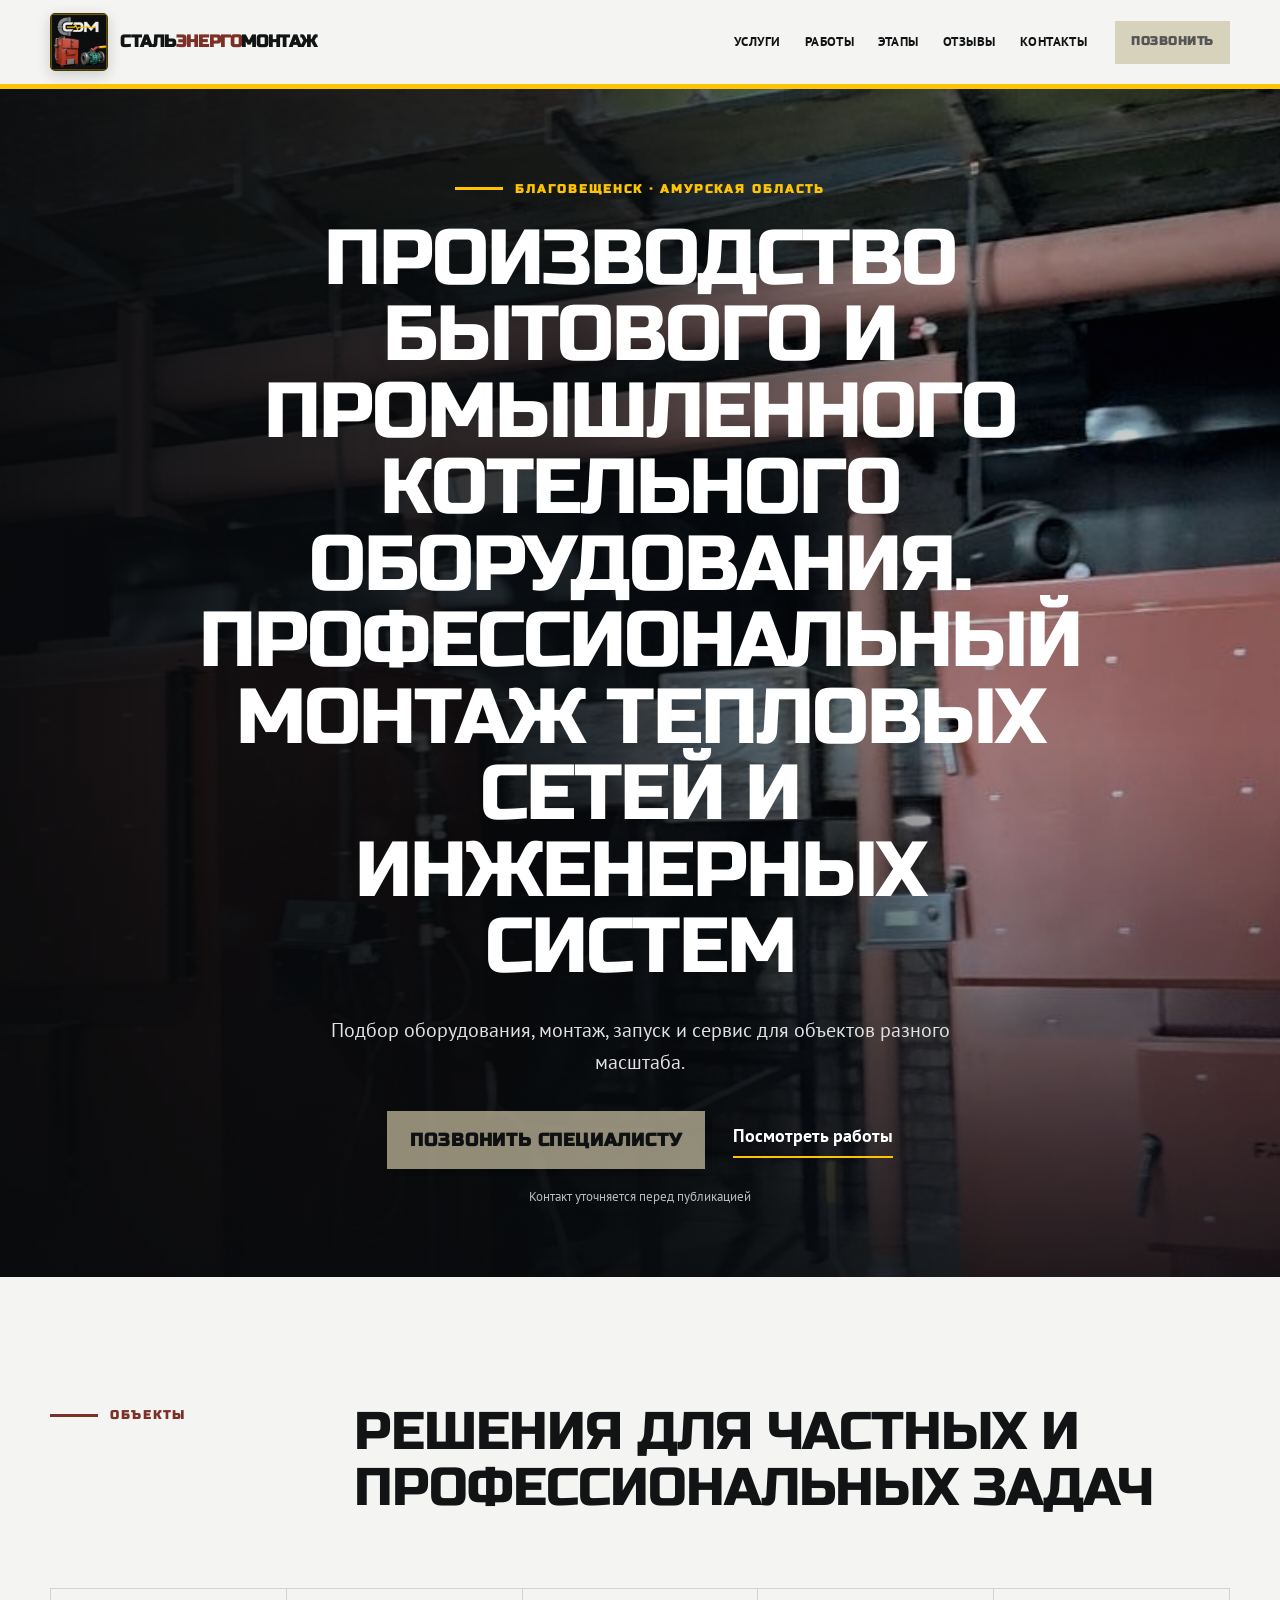
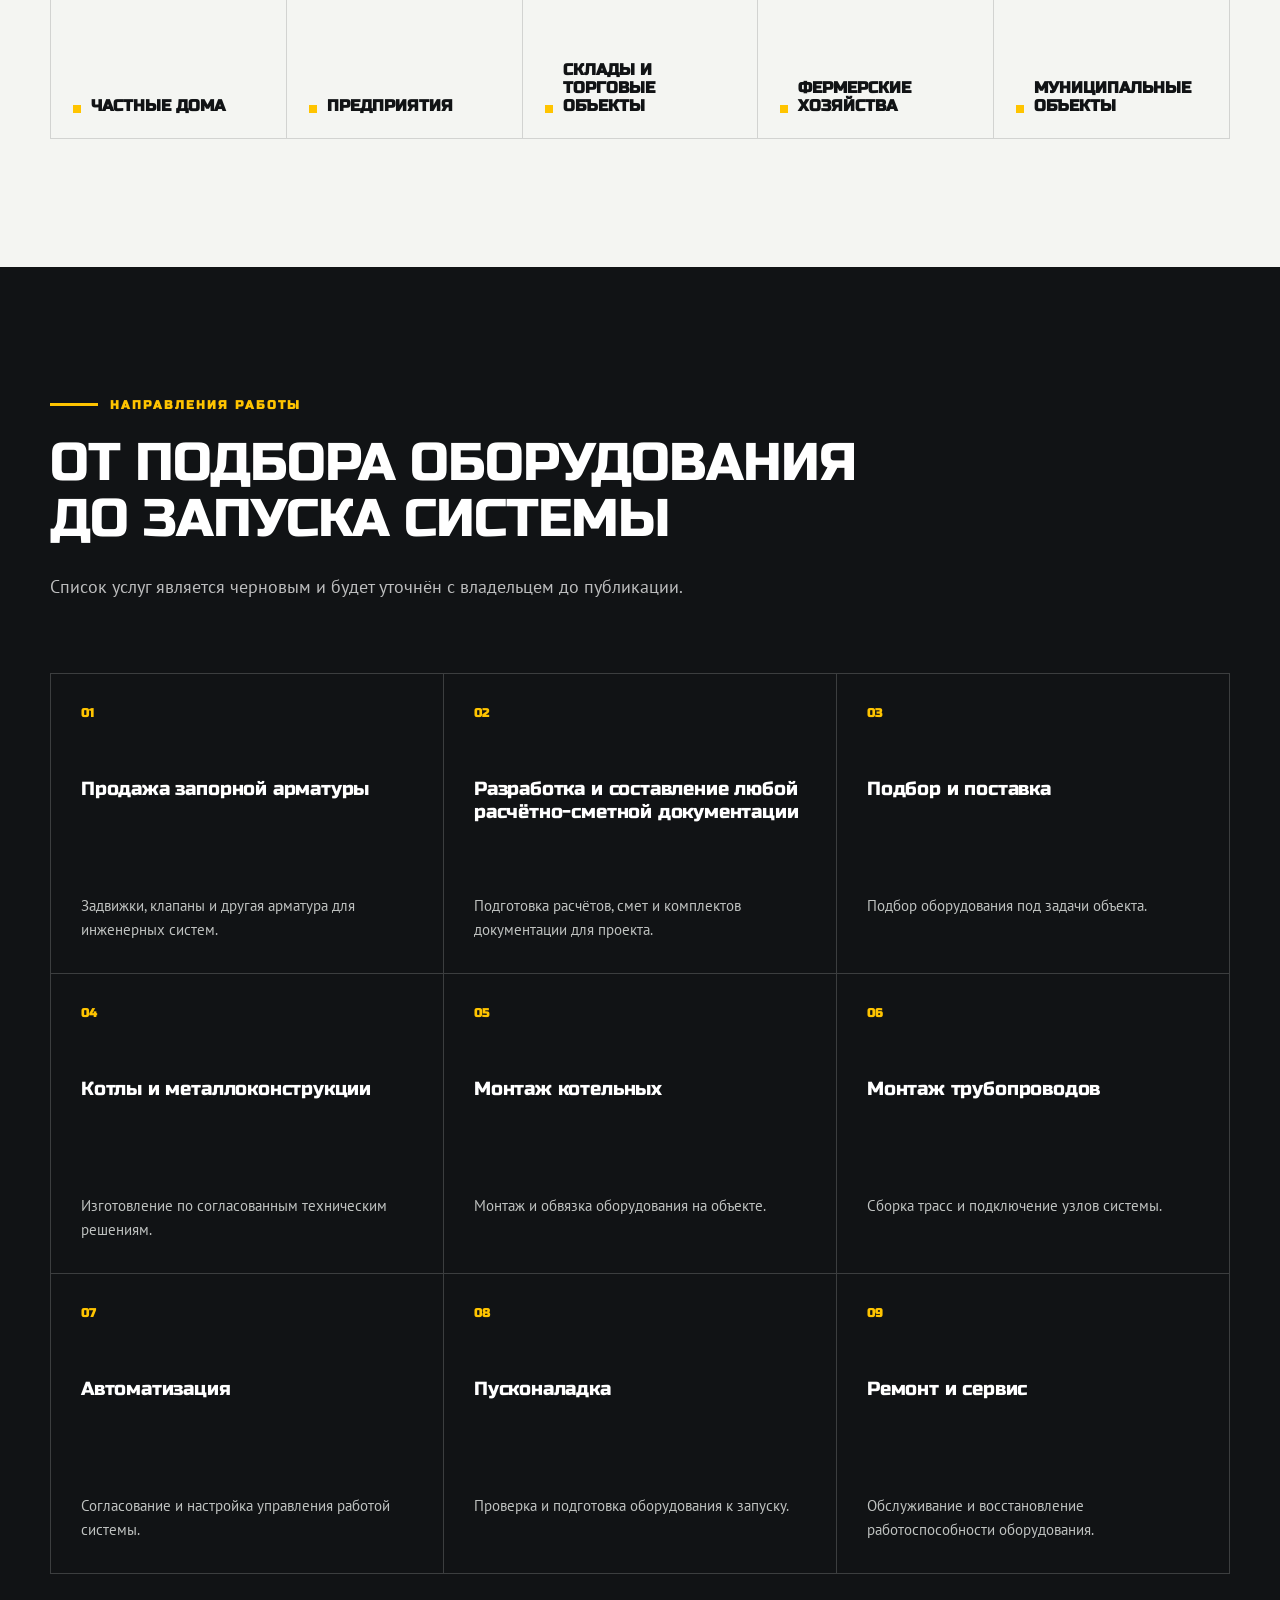
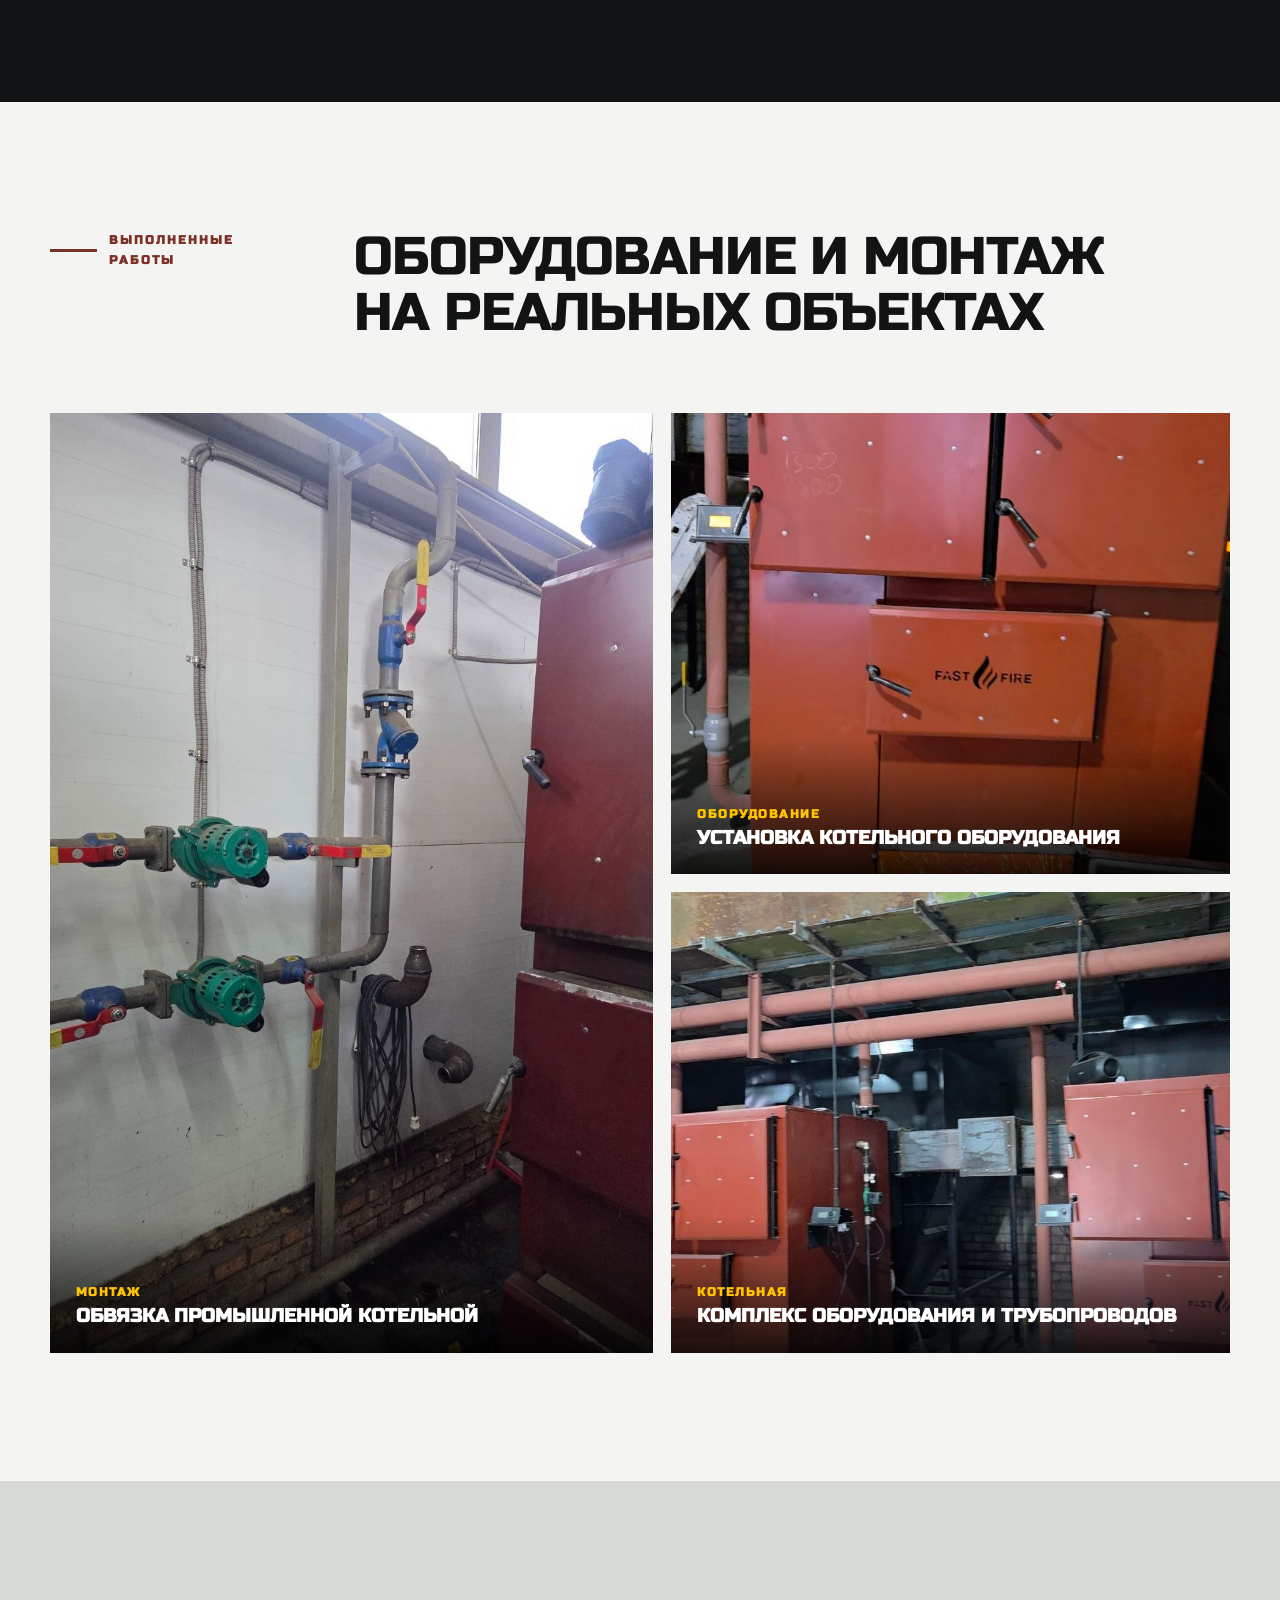
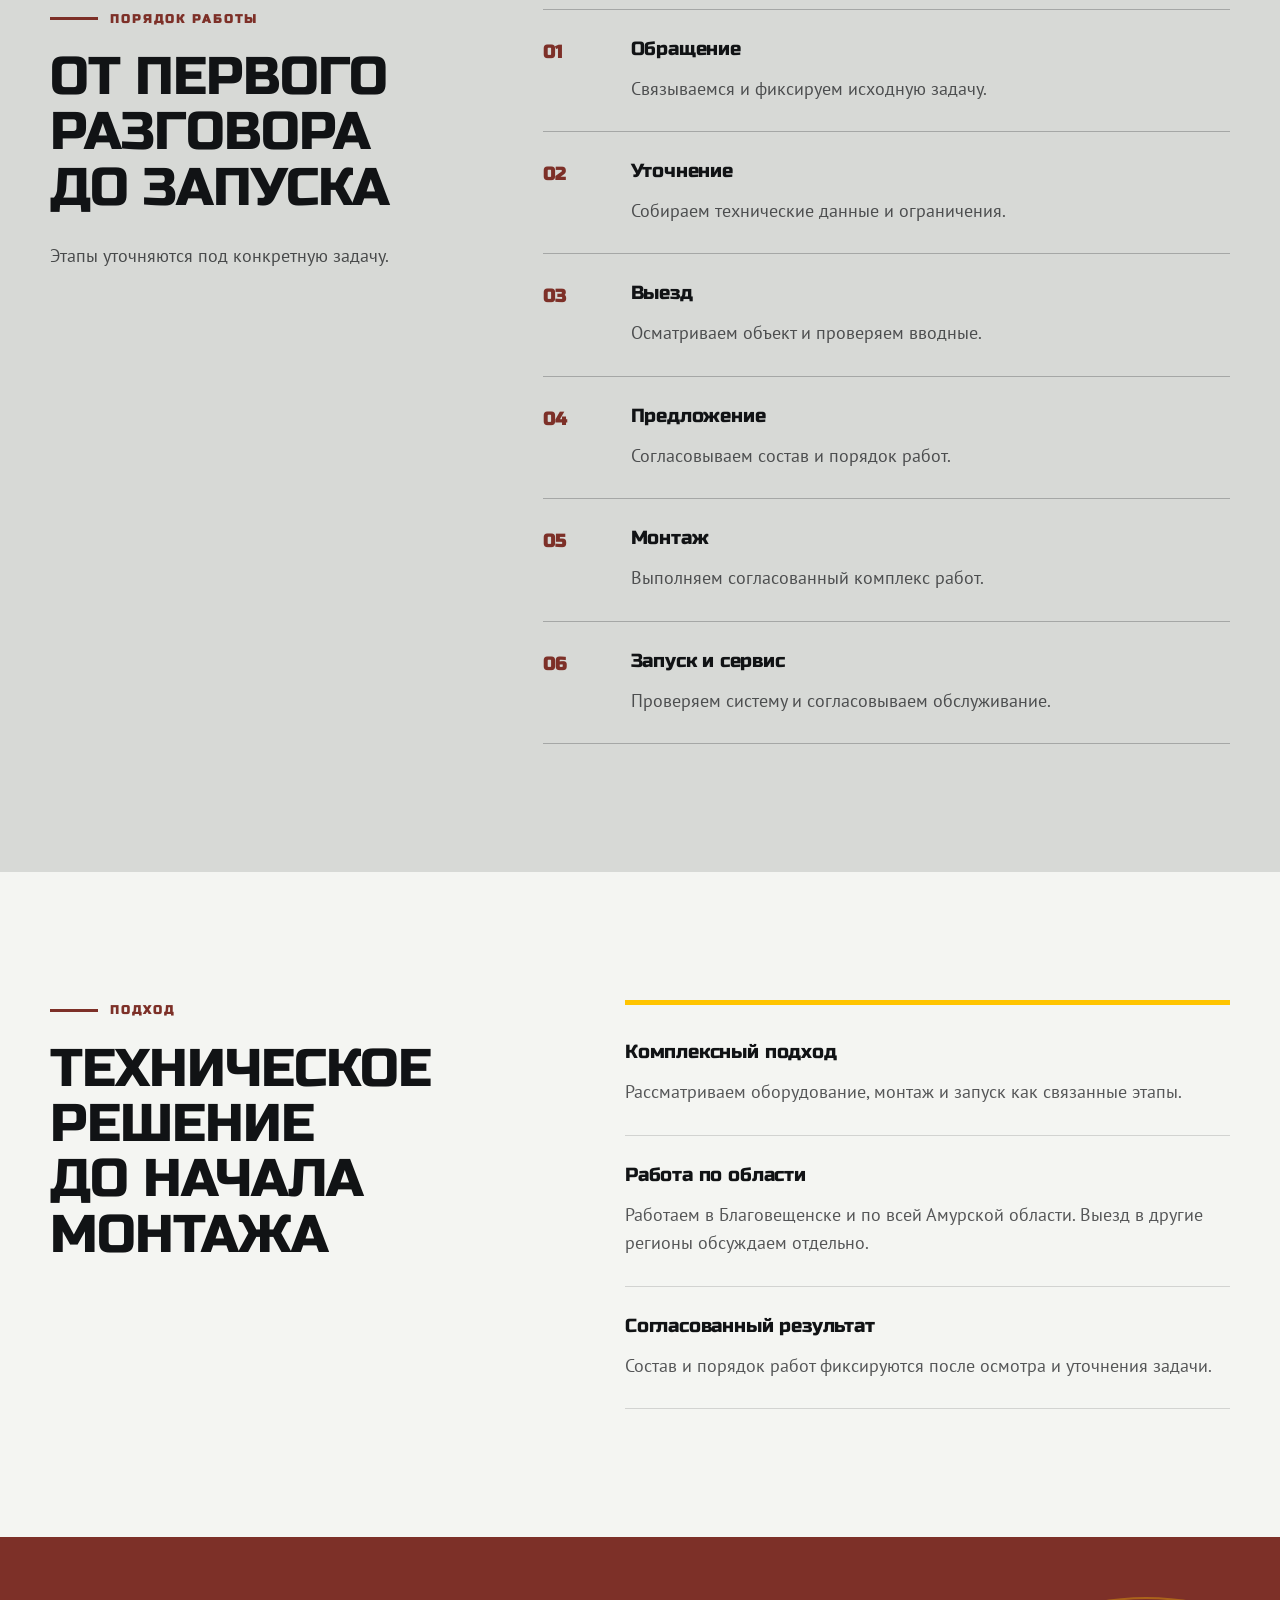
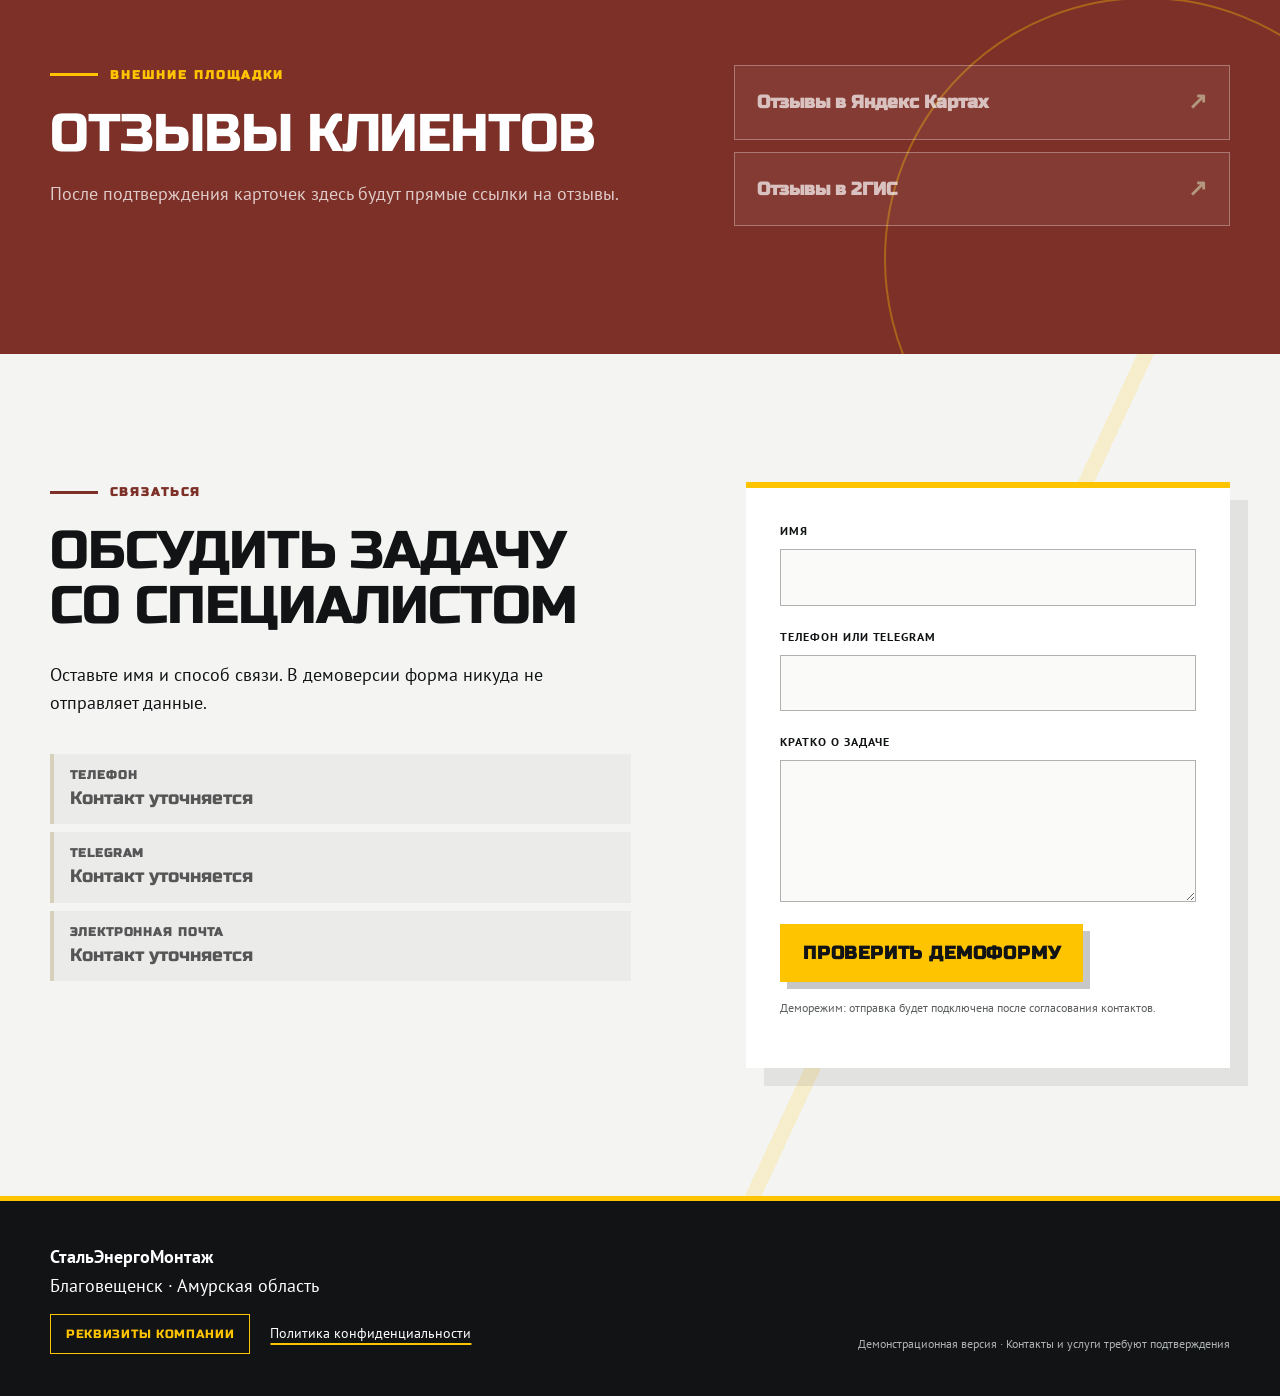
<file: index.html>
<!doctype html>
<html lang="ru">
  <head>
    <meta charset="utf-8">
    <meta name="viewport" content="width=device-width, initial-scale=1">
    <title>СтальЭнергоМонтаж — отопление в Благовещенске</title>
    <meta name="description" content="Подбор оборудования, монтаж котельных и трубопроводов, запуск и сервис в Благовещенске и по Амурской области.">
    <meta name="theme-color" content="#111315">
    <meta property="og:type" content="website">
    <meta property="og:locale" content="ru_RU">
    <meta property="og:title" content="СтальЭнергоМонтаж">
    <meta property="og:description" content="Промышленные системы отопления в Благовещенске и по Амурской области.">
    <script type="application/ld+json">
      {
        "@context": "https://schema.org",
        "@type": "LocalBusiness",
        "name": "СтальЭнергоМонтаж",
        "address": {
          "@type": "PostalAddress",
          "addressLocality": "Благовещенск",
          "addressRegion": "Амурская область",
          "addressCountry": "RU"
        },
        "areaServed": "Амурская область"
      }
    </script>
    <link rel="preconnect" href="https://fonts.googleapis.com">
    <link rel="preconnect" href="https://fonts.gstatic.com" crossorigin>
    <link href="https://fonts.googleapis.com/css2?family=PT+Sans:wght@400;700&amp;family=Russo+One&amp;display=swap&amp;subset=cyrillic" rel="stylesheet">
    <link rel="stylesheet" href="src/styles/styles.css">
    <script src="src/scripts/script.js" defer></script>
  </head>
  <body>
    <a class="skip-link" href="#content">К основному содержанию</a>

    <header class="site-header">
      <div class="header-shell">
        <a class="brand" href="index.html" aria-label="СтальЭнергоМонтаж, главная">
          <img class="brand-mark" src="public/images/site/sem-products-yellow-frame.png" alt="" aria-hidden="true">
          <span class="brand-name">Сталь<span>Энерго</span>Монтаж</span>
        </a>
        <button class="menu-toggle" type="button" aria-expanded="false" aria-controls="site-nav">
          <span>Меню</span>
          <span class="menu-icon" aria-hidden="true"></span>
        </button>
        <nav id="site-nav" class="site-nav" aria-label="Основная навигация">
          <a href="#services">Услуги</a>
          <a href="#projects">Работы</a>
          <a href="#process">Этапы</a>
          <a href="#reviews">Отзывы</a>
          <a href="#contacts">Контакты</a>
        </nav>
        <button class="button button--small" type="button" disabled data-placeholder title="Контакт уточняется">Позвонить</button>
      </div>
    </header>

    <main id="content">
      <section class="hero" aria-labelledby="hero-title">
        <img class="hero-image" src="public/images/site/work-boiler-room.png" alt="Два промышленных котла и система трубопроводов в котельной">
        <div class="hero-shade" aria-hidden="true"></div>
        <div class="shell hero-content">
          <p class="eyebrow">Благовещенск · Амурская область</p>
          <h1 id="hero-title">Производство бытового и промышленного котельного оборудования. Профессиональный монтаж тепловых сетей и инженерных систем</h1>
          <p class="hero-lead">Подбор оборудования, монтаж, запуск и сервис для объектов разного масштаба.</p>
          <div class="hero-actions">
            <button class="button" type="button" disabled data-placeholder title="Контакт уточняется">Позвонить специалисту</button>
            <a class="text-link" href="#projects">Посмотреть работы</a>
          </div>
          <p class="draft-note">Контакт уточняется перед публикацией</p>
        </div>
      </section>

      <section class="audiences section section--light" aria-labelledby="audiences-title">
        <div class="shell">
          <div class="section-heading section-heading--split">
            <p class="eyebrow eyebrow--dark">Объекты</p>
            <h2 id="audiences-title">Решения для частных и профессиональных задач</h2>
          </div>
          <ul class="audience-grid" role="list">
            <li>Частные дома</li>
            <li>Предприятия</li>
            <li>Склады и торговые объекты</li>
            <li>Фермерские хозяйства</li>
            <li>Муниципальные объекты</li>
          </ul>
        </div>
      </section>

      <section id="services" class="section section--ink" aria-labelledby="services-title">
        <div class="shell">
          <div class="section-heading">
            <p class="eyebrow">Направления работы</p>
            <h2 id="services-title">От подбора оборудования до запуска системы</h2>
            <p>Список услуг является черновым и будет уточнён с владельцем до публикации.</p>
          </div>
          <div class="service-grid">
            <article><span>01</span><h3>Продажа запорной арматуры</h3><p>Задвижки, клапаны и другая арматура для инженерных систем.</p></article>
            <article><span>02</span><h3>Разработка и составление любой расчётно-сметной документации</h3><p>Подготовка расчётов, смет и комплектов документации для проекта.</p></article>
            <article><span>03</span><h3>Подбор и поставка</h3><p>Подбор оборудования под задачи объекта.</p></article>
            <article><span>04</span><h3>Котлы и металлоконструкции</h3><p>Изготовление по согласованным техническим решениям.</p></article>
            <article><span>05</span><h3>Монтаж котельных</h3><p>Монтаж и обвязка оборудования на объекте.</p></article>
            <article><span>06</span><h3>Монтаж трубопроводов</h3><p>Сборка трасс и подключение узлов системы.</p></article>
            <article><span>07</span><h3>Автоматизация</h3><p>Согласование и настройка управления работой системы.</p></article>
            <article><span>08</span><h3>Пусконаладка</h3><p>Проверка и подготовка оборудования к запуску.</p></article>
            <article><span>09</span><h3>Ремонт и сервис</h3><p>Обслуживание и восстановление работоспособности оборудования.</p></article>
          </div>
        </div>
      </section>

      <section id="projects" class="section section--light" aria-labelledby="projects-title">
        <div class="shell">
          <div class="section-heading section-heading--split">
            <p class="eyebrow eyebrow--dark">Выполненные работы</p>
            <h2 id="projects-title">Оборудование и монтаж на реальных объектах</h2>
          </div>
          <div class="project-grid">
            <figure class="project-card project-card--tall">
              <img src="public/images/site/work-piping.png" alt="Трубопроводы, насосы и запорная арматура в промышленной котельной" loading="lazy">
              <figcaption><span>Монтаж</span>Обвязка промышленной котельной</figcaption>
            </figure>
            <figure class="project-card">
              <img src="public/images/site/work-boiler-close.png" alt="Крупный промышленный котёл, установленный в котельном помещении" loading="lazy">
              <figcaption><span>Оборудование</span>Установка котельного оборудования</figcaption>
            </figure>
            <figure class="project-card">
              <img src="public/images/site/work-boiler-room.png" alt="Общий вид котельной с двумя котлами и верхней трубной разводкой" loading="lazy">
              <figcaption><span>Котельная</span>Комплекс оборудования и трубопроводов</figcaption>
            </figure>
          </div>
        </div>
      </section>

      <section id="process" class="section section--steel" aria-labelledby="process-title">
        <div class="shell process-layout">
          <div class="section-heading">
            <p class="eyebrow eyebrow--dark">Порядок работы</p>
            <h2 id="process-title">От первого разговора до запуска</h2>
            <p>Этапы уточняются под конкретную задачу.</p>
          </div>
          <ol class="process-list">
            <li><span>01</span><div><h3>Обращение</h3><p>Связываемся и фиксируем исходную задачу.</p></div></li>
            <li><span>02</span><div><h3>Уточнение</h3><p>Собираем технические данные и ограничения.</p></div></li>
            <li><span>03</span><div><h3>Выезд</h3><p>Осматриваем объект и проверяем вводные.</p></div></li>
            <li><span>04</span><div><h3>Предложение</h3><p>Согласовываем состав и порядок работ.</p></div></li>
            <li><span>05</span><div><h3>Монтаж</h3><p>Выполняем согласованный комплекс работ.</p></div></li>
            <li><span>06</span><div><h3>Запуск и сервис</h3><p>Проверяем систему и согласовываем обслуживание.</p></div></li>
          </ol>
        </div>
      </section>

      <section class="section section--light" aria-labelledby="advantages-title">
        <div class="shell advantages-layout">
          <div class="section-heading">
            <p class="eyebrow eyebrow--dark">Подход</p>
            <h2 id="advantages-title">Техническое решение до начала монтажа</h2>
          </div>
          <div class="advantage-grid">
            <article><h3>Комплексный подход</h3><p>Рассматриваем оборудование, монтаж и запуск как связанные этапы.</p></article>
            <article><h3>Работа по области</h3><p>Работаем в Благовещенске и по всей Амурской области. Выезд в другие регионы обсуждаем отдельно.</p></article>
            <article><h3>Согласованный результат</h3><p>Состав и порядок работ фиксируются после осмотра и уточнения задачи.</p></article>
          </div>
        </div>
      </section>

      <section id="reviews" class="section section--reviews" aria-labelledby="reviews-title">
        <div class="shell reviews-layout">
          <div>
            <p class="eyebrow">Внешние площадки</p>
            <h2 id="reviews-title">Отзывы клиентов</h2>
            <p>После подтверждения карточек здесь будут прямые ссылки на отзывы.</p>
          </div>
          <div class="review-actions">
            <button class="review-button" type="button" disabled data-placeholder>Отзывы в Яндекс Картах <span aria-hidden="true">↗</span></button>
            <button class="review-button" type="button" disabled data-placeholder>Отзывы в 2ГИС <span aria-hidden="true">↗</span></button>
          </div>
        </div>
      </section>

      <section id="contacts" class="section section--contact" aria-labelledby="contacts-title">
        <div class="shell contact-layout">
          <div class="contact-copy">
            <p class="eyebrow eyebrow--dark">Связаться</p>
            <h2 id="contacts-title">Обсудить задачу со специалистом</h2>
            <p>Оставьте имя и способ связи. В демоверсии форма никуда не отправляет данные.</p>
            <div class="contact-placeholders" aria-label="Контакты уточняются">
              <button type="button" disabled data-placeholder><span>Телефон</span>Контакт уточняется</button>
              <button type="button" disabled data-placeholder><span>Telegram</span>Контакт уточняется</button>
              <button type="button" disabled data-placeholder><span>Электронная почта</span>Контакт уточняется</button>
            </div>
          </div>
          <form id="contact-form" class="contact-form">
            <div class="form-row">
              <label for="name">Имя</label>
              <input id="name" name="name" autocomplete="name" required>
            </div>
            <div class="form-row">
              <label for="contact">Телефон или Telegram</label>
              <input id="contact" name="contact" autocomplete="tel" required>
            </div>
            <div class="form-row">
              <label for="message">Кратко о задаче</label>
              <textarea id="message" name="message" rows="4"></textarea>
            </div>
            <button class="button" type="submit">Проверить демоформу</button>
            <p class="form-disclaimer">Деморежим: отправка будет подключена после согласования контактов.</p>
            <p id="form-status" class="form-status" role="status" aria-live="polite"></p>
          </form>
        </div>
      </section>

    </main>

    <footer class="site-footer">
      <div class="shell footer-layout">
        <div class="footer-company">
          <p><strong>СтальЭнергоМонтаж</strong><br>Благовещенск · Амурская область</p>
          <div class="footer-company-links">
            <button class="company-details-button" type="button" data-company-dialog-open>Реквизиты компании</button>
            <a class="privacy-policy-link" href="legal/privacy-policy.html">Политика конфиденциальности</a>
          </div>
        </div>
        <div class="footer-actions">
          <p>Демонстрационная версия · Контакты и услуги требуют подтверждения</p>
        </div>
      </div>
    </footer>

    <dialog id="company-dialog" class="company-dialog" aria-labelledby="company-details-title">
      <div class="company-card">
        <button class="company-dialog__close" type="button" aria-label="Закрыть реквизиты" data-company-dialog-close>×</button>
        <div class="company-card__heading">
          <p class="eyebrow">Официальная информация</p>
          <h2 id="company-details-title">Реквизиты компании</h2>
          <p class="company-card__name">ИП Савин Евгений Владимирович</p>
        </div>
        <dl class="company-card__grid">
          <div>
            <dt>ИНН</dt>
            <dd>280113123514</dd>
          </div>
          <div>
            <dt>ОГРНИП</dt>
            <dd>323280000005789</dd>
          </div>
          <div class="company-card__wide">
            <dt>Юридический адрес</dt>
            <dd>676962, Амурская область, Тамбовский район, с. Николаевка, ул. Поселковая, д. 7, кв. 2</dd>
          </div>
          <div class="company-card__wide">
            <dt>Фактический адрес</dt>
            <dd>675000, Амурская область, г. Благовещенск, ул. Калинина, д. 126, литер А, офис 27</dd>
          </div>
          <div>
            <dt>Телефон</dt>
            <dd><a href="tel:+79246716001">+7 924 671-60-01</a></dd>
          </div>
          <div>
            <dt>Электронная почта</dt>
            <dd><a href="mailto:dvspecmontazh@mail.ru">dvspecmontazh@mail.ru</a></dd>
          </div>
        </dl>
        <button class="company-dialog__dismiss" type="button" data-company-dialog-close>Закрыть</button>
      </div>
    </dialog>

    <dialog id="consent-dialog" class="consent-dialog" aria-labelledby="consent-dialog-title">
      <div class="consent-card">
        <button class="consent-dialog__close" type="button" aria-label="Закрыть окно согласия" data-consent-dialog-close>×</button>
        <p class="eyebrow">Перед отправкой формы</p>
        <h2 id="consent-dialog-title">Подтвердите согласие</h2>
        <p>Чтобы отправить обращение, подтвердите согласие на обработку персональных данных.</p>
        <label class="consent-checkbox" for="personal-data-consent">
          <input id="personal-data-consent" type="checkbox">
          <span>Я даю согласие на обработку персональных данных</span>
        </label>
        <div class="consent-card__links">
          <a href="legal/personal-data-consent.html" target="_blank" rel="noopener">Текст согласия</a>
          <a href="legal/privacy-policy.html" target="_blank" rel="noopener">Политика конфиденциальности</a>
        </div>
        <p id="consent-dialog-status" class="consent-dialog__status" role="status" aria-live="polite"></p>
        <p class="consent-card__hint">Если закрыть окно без галочки, форма отправлена не будет.</p>
      </div>
    </dialog>
  </body>
</html>
</file>
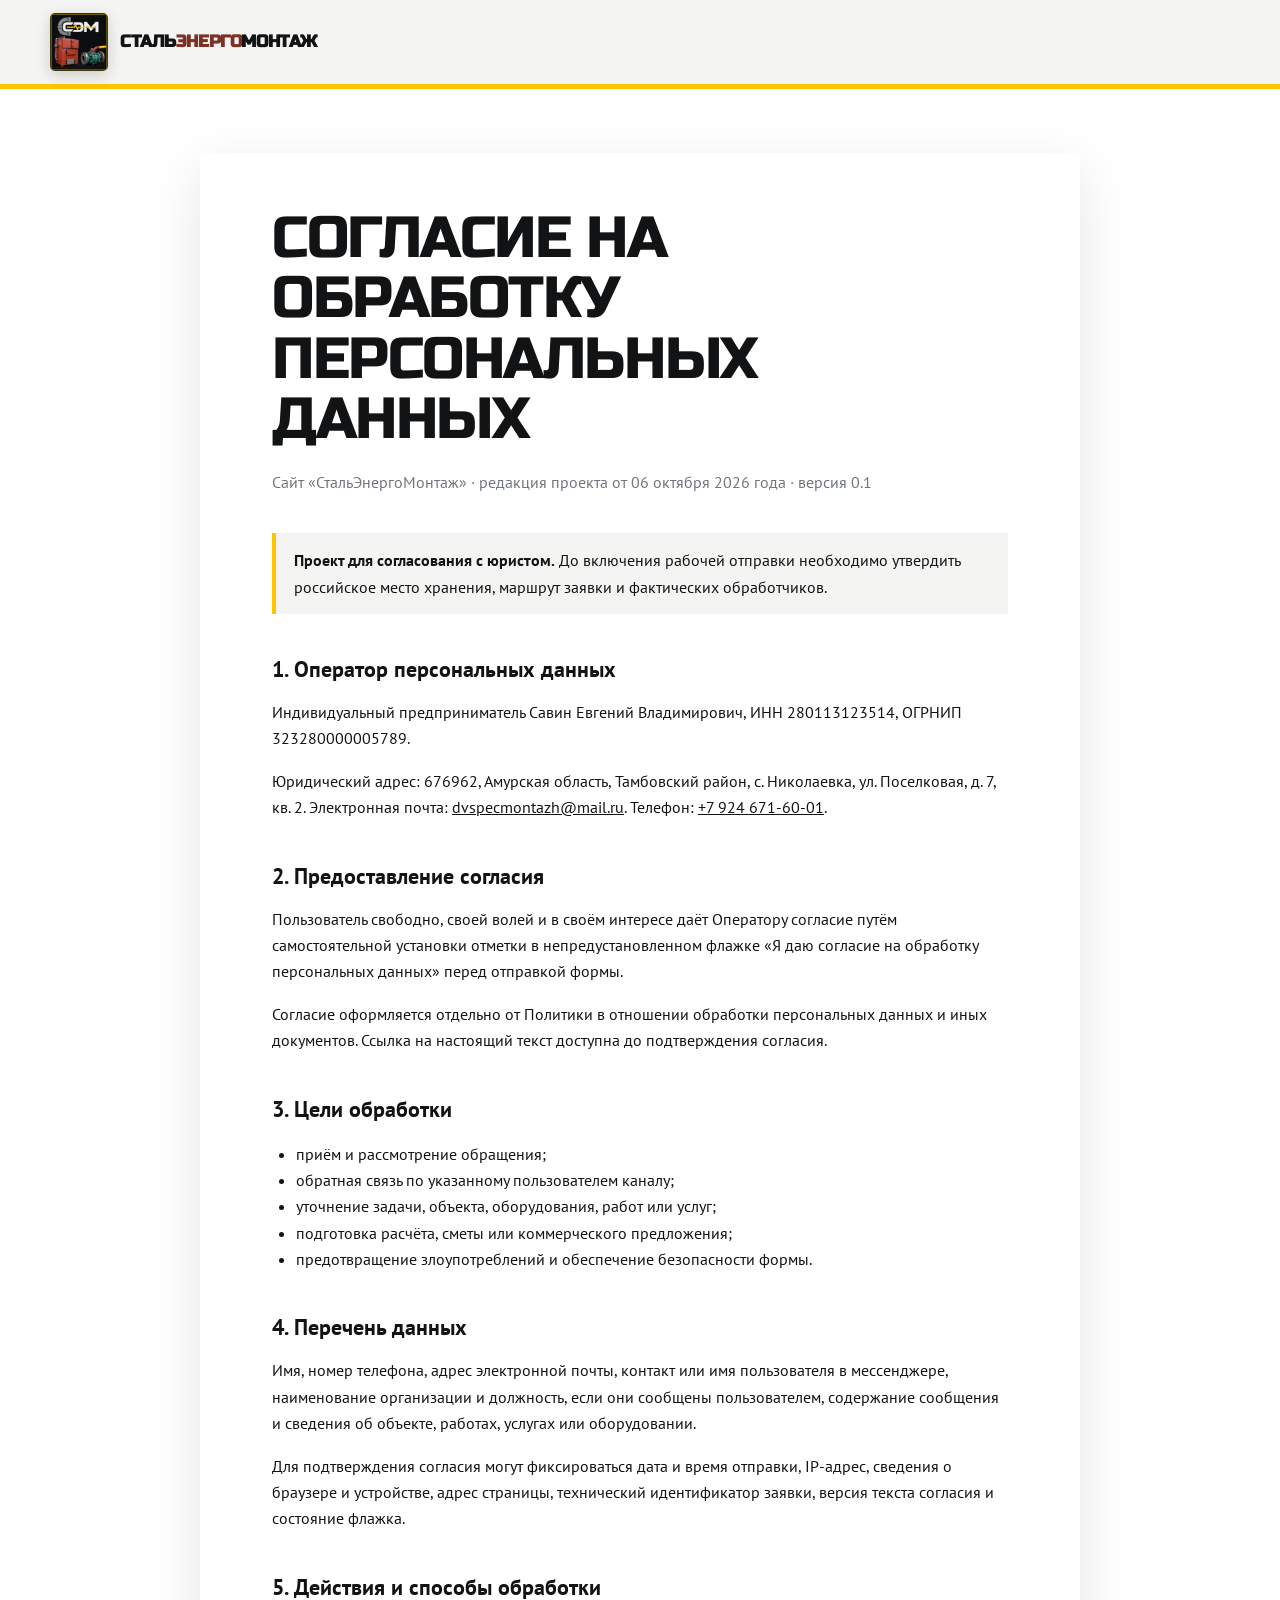
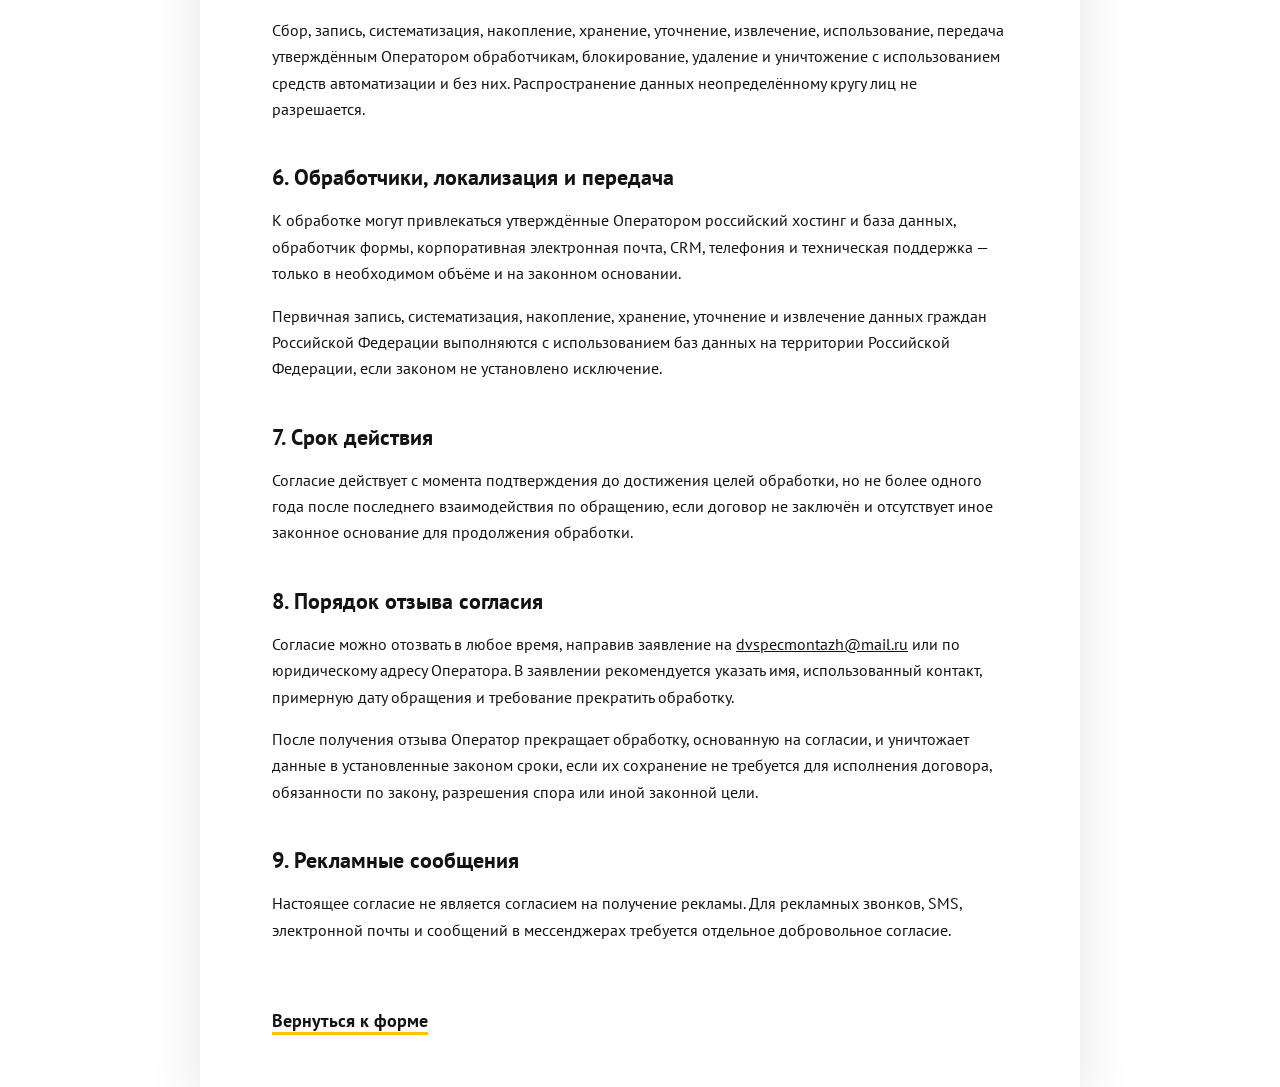
<file: personal-data-consent.html>
<!doctype html>
<html lang="ru">
  <head>
    <meta charset="utf-8">
    <meta http-equiv="refresh" content="0; url=legal/personal-data-consent.html">
    <link rel="canonical" href="legal/personal-data-consent.html">
    <title>Согласие на обработку персональных данных</title>
  </head>
  <body>
    <p><a href="legal/personal-data-consent.html">Открыть текст согласия</a></p>
  </body>
</html>
</file>
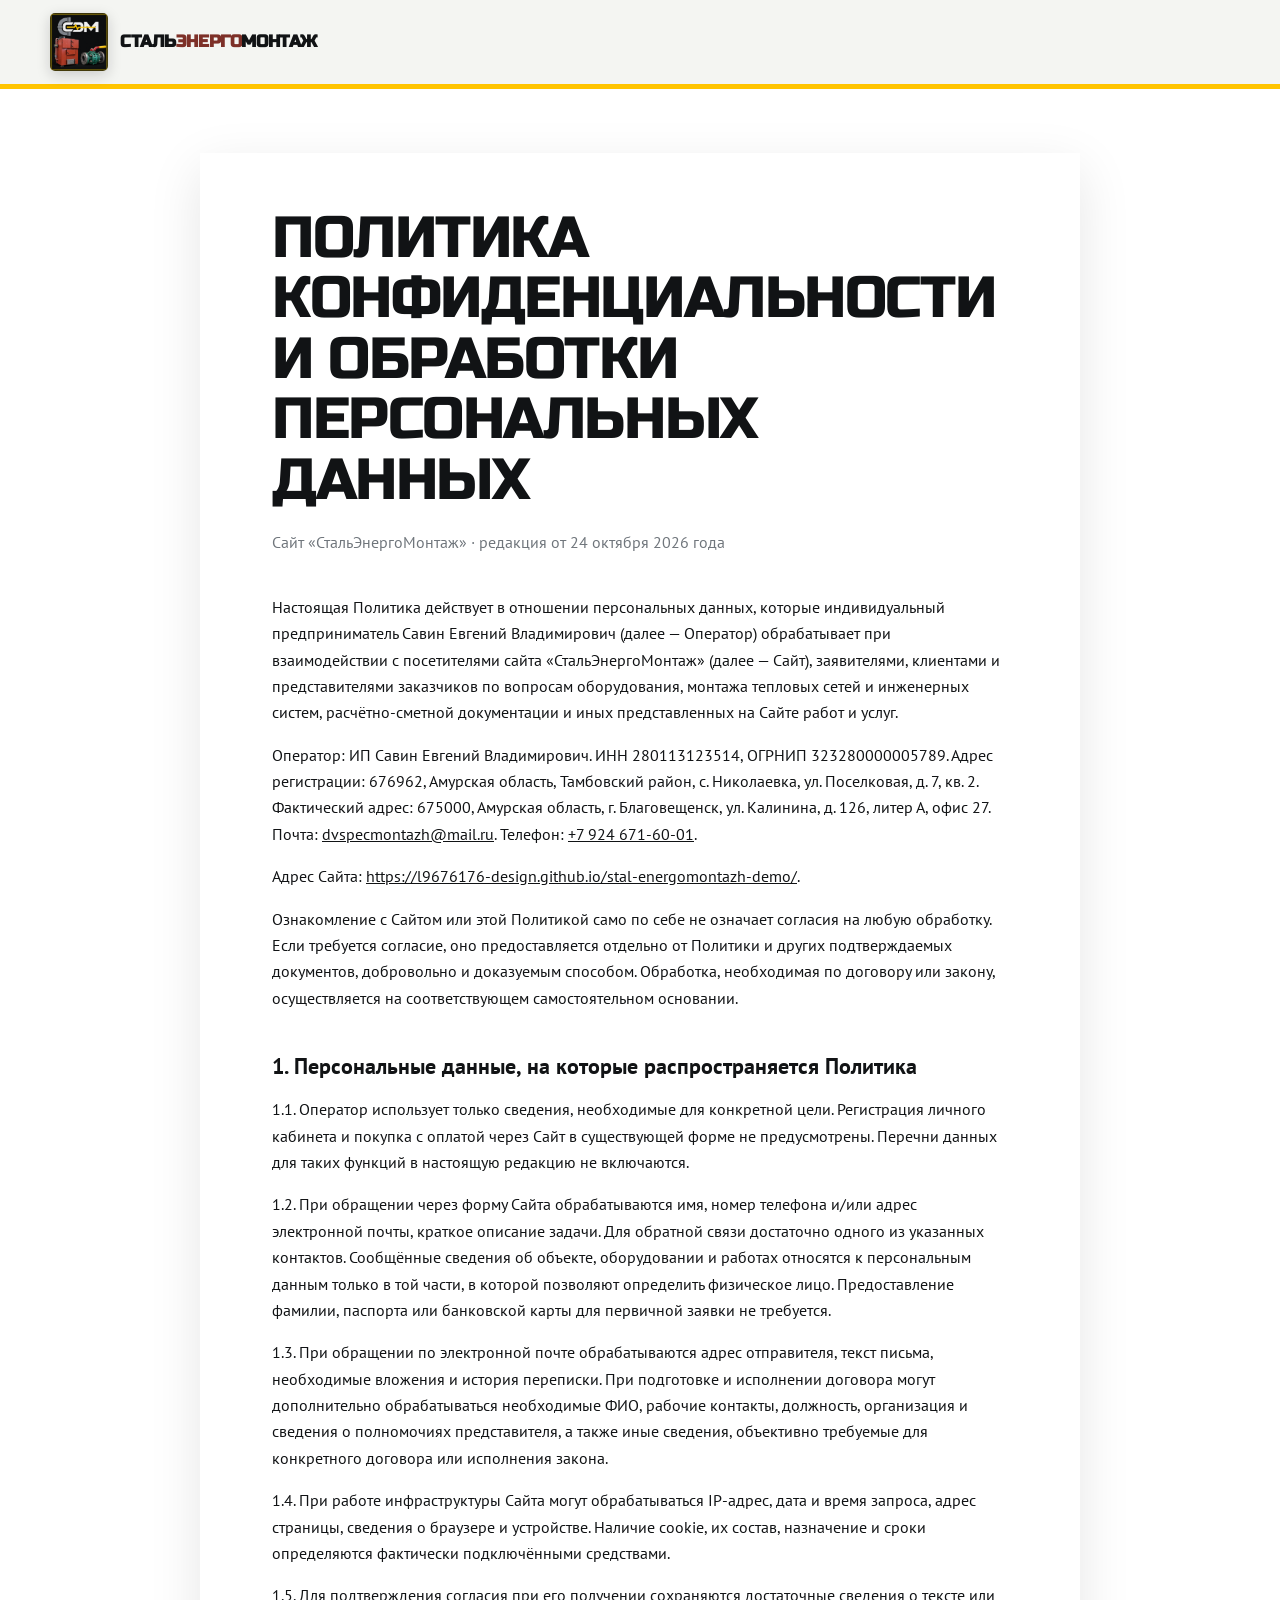
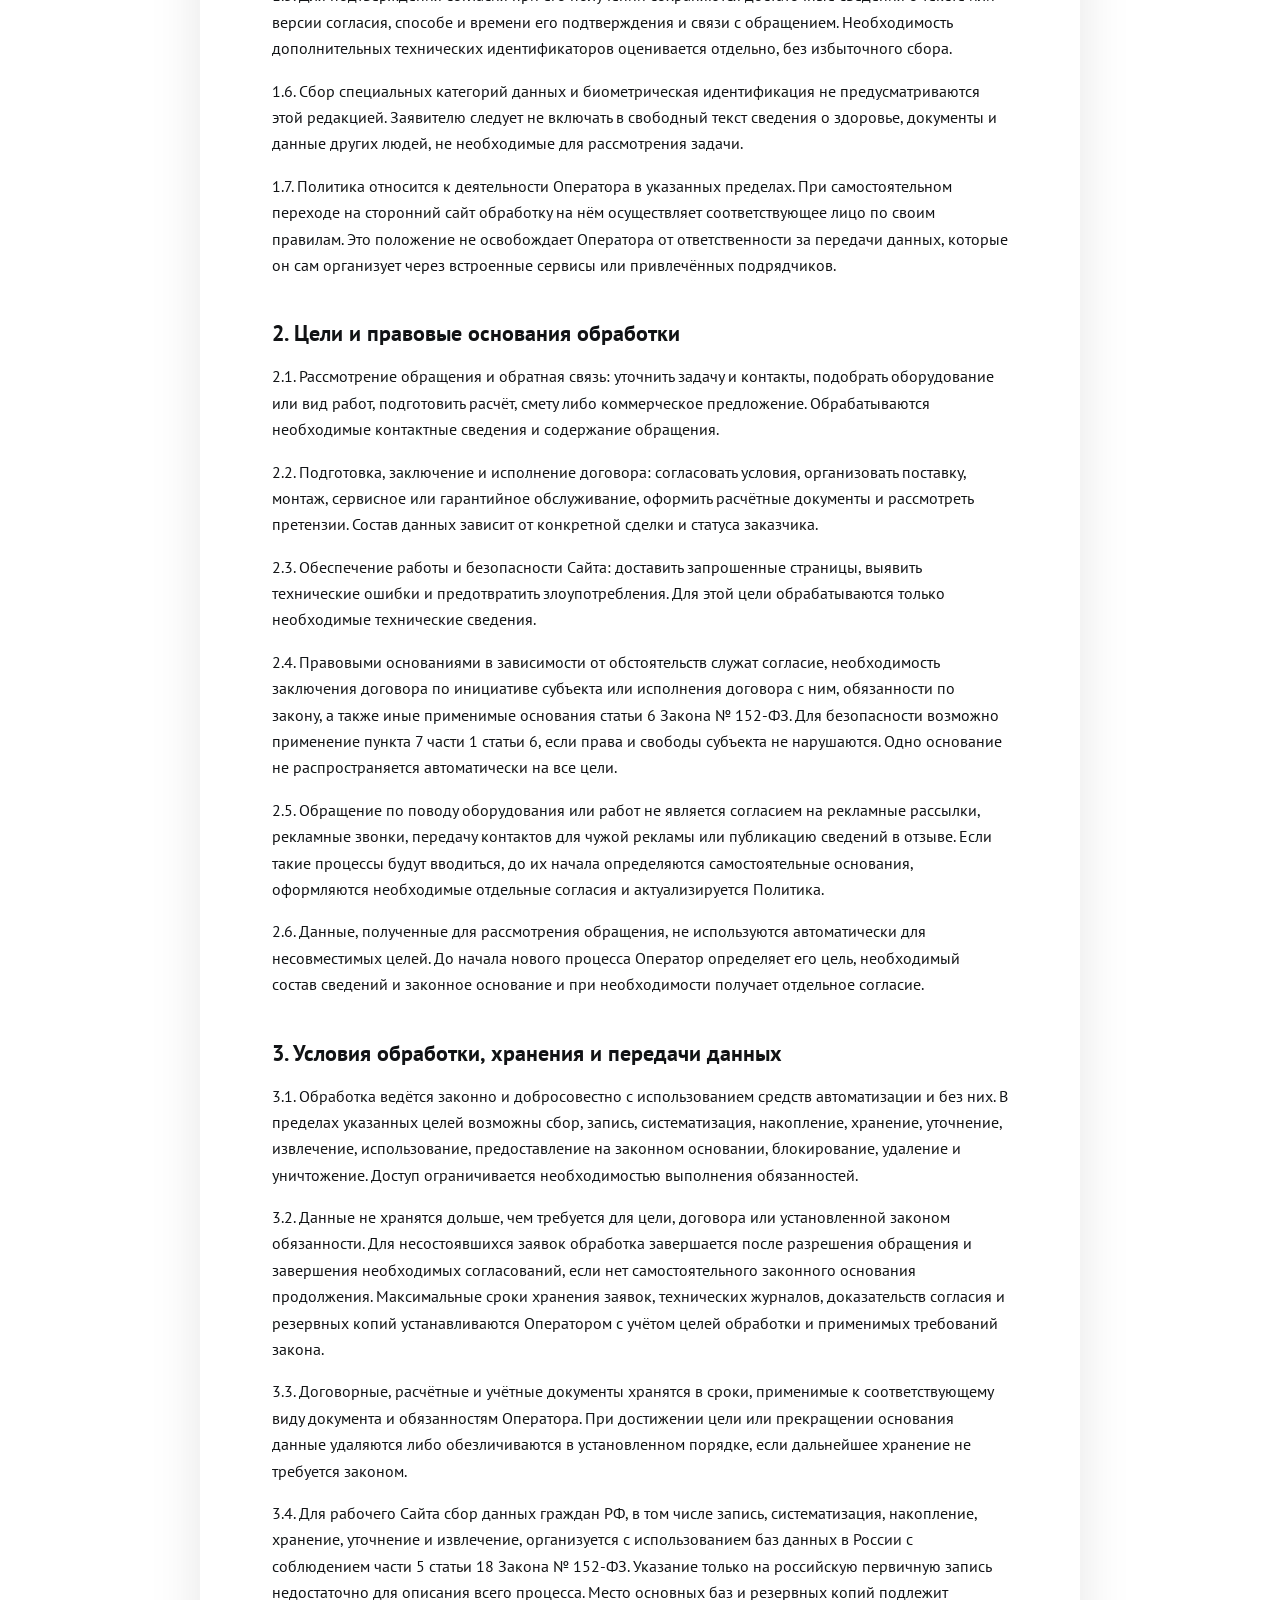
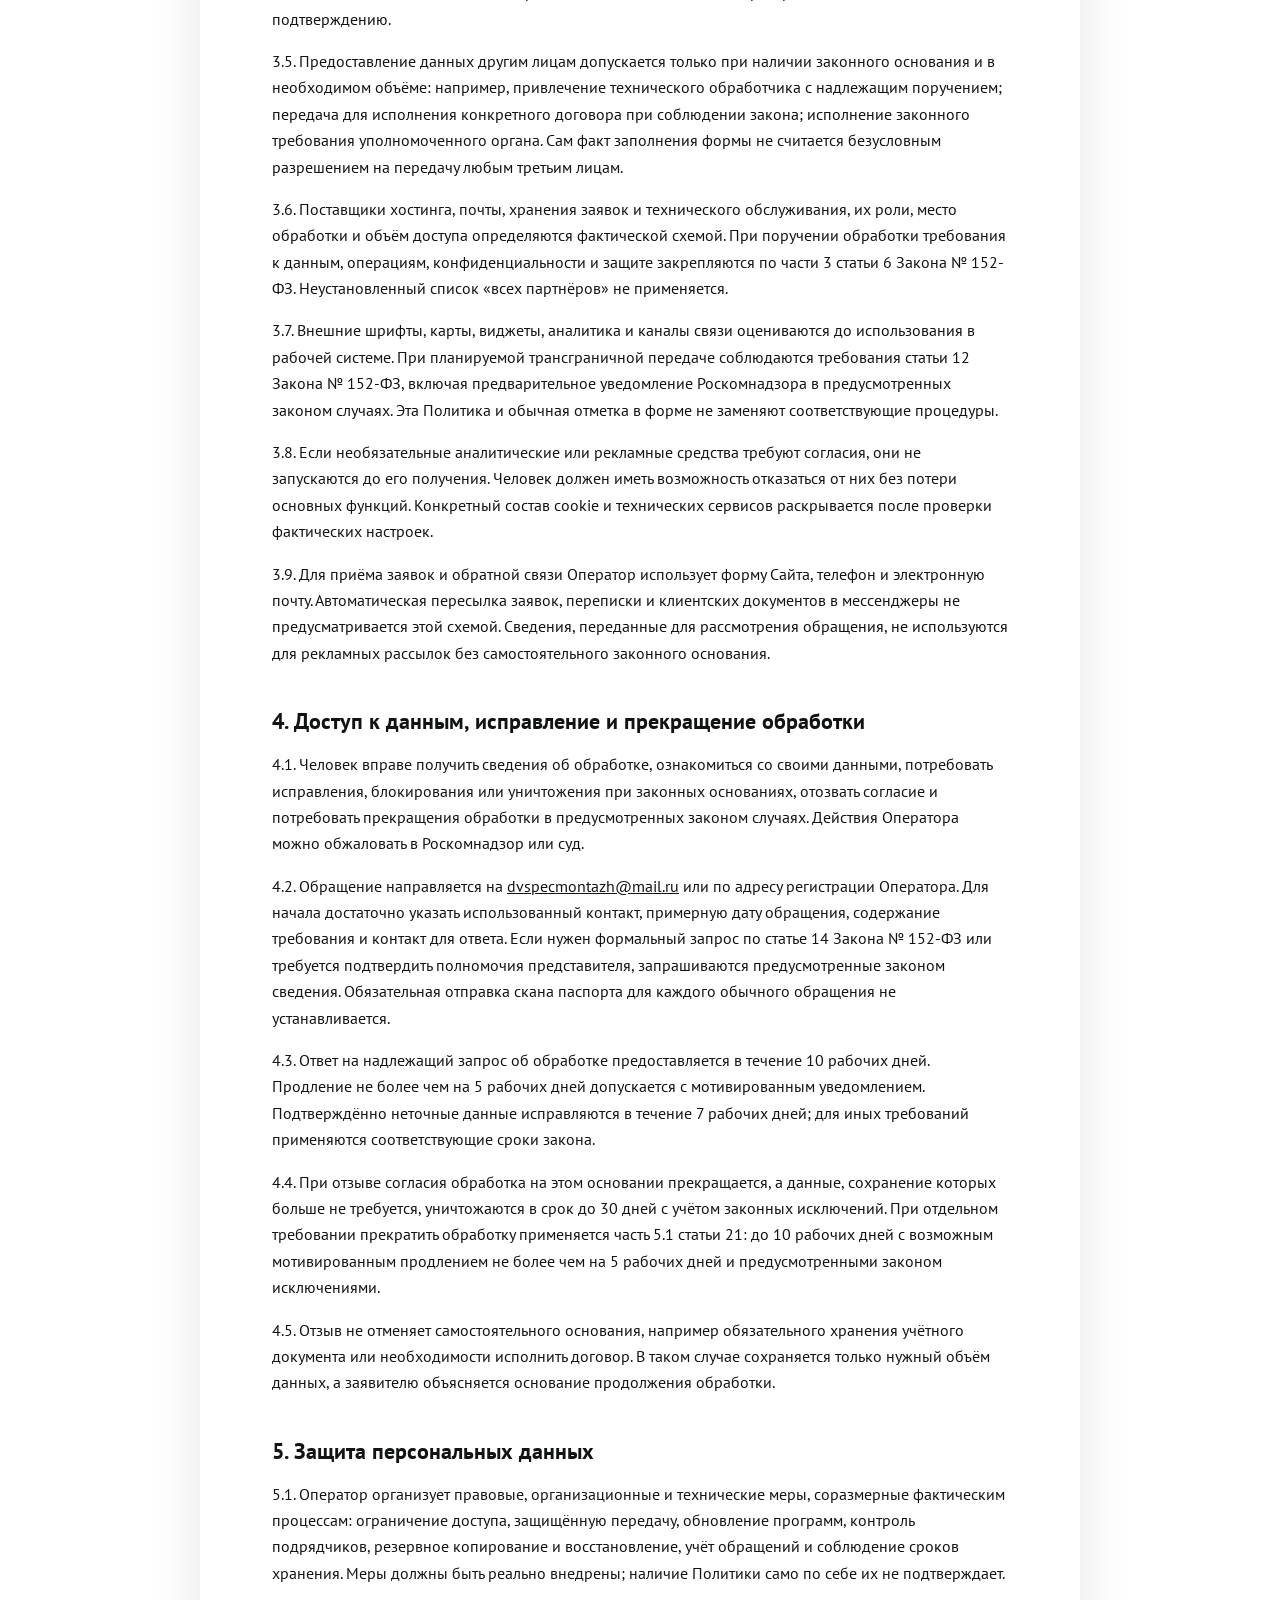
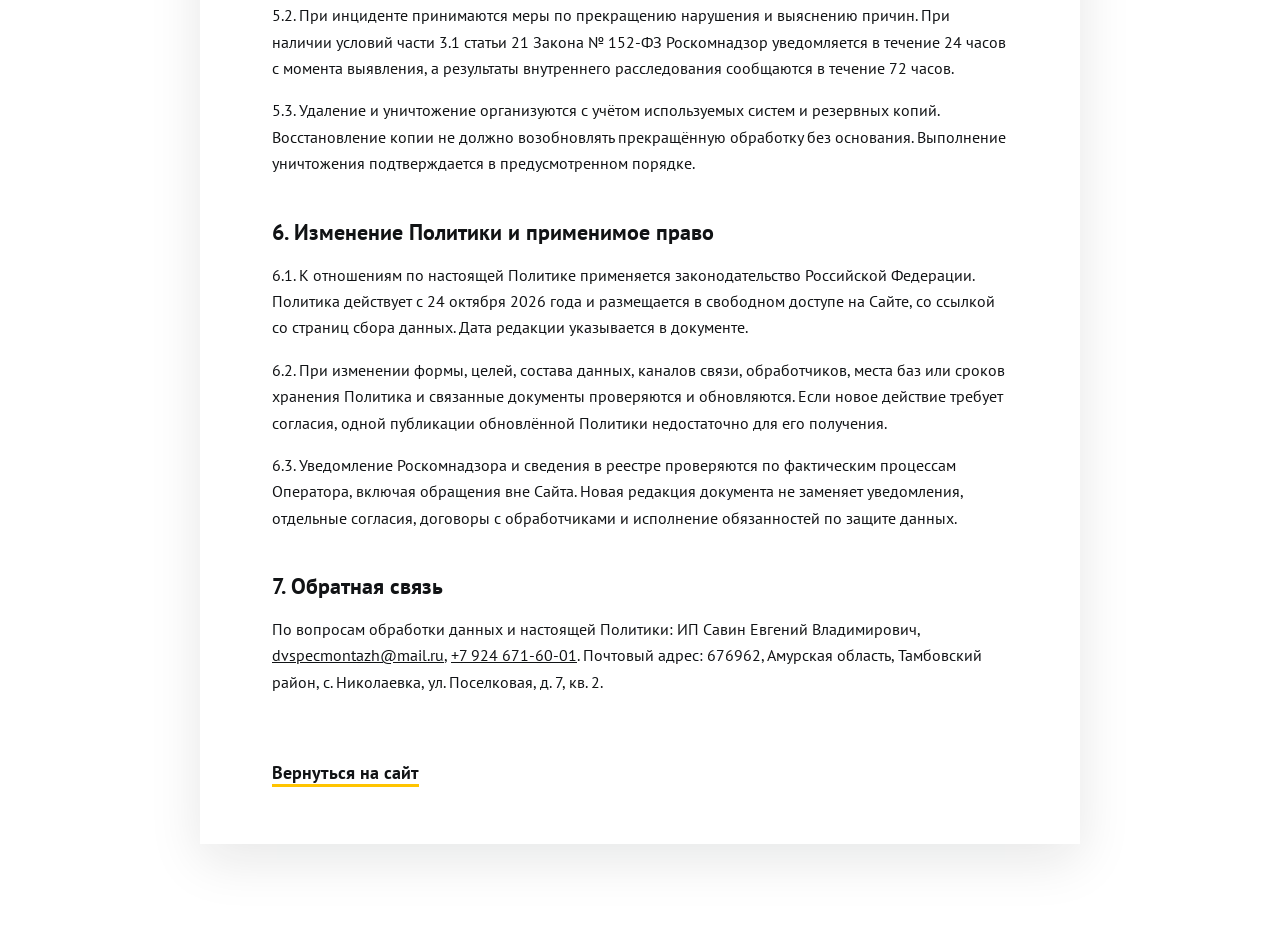
<file: privacy-policy.html>
<!doctype html>
<html lang="ru">
  <head>
    <meta charset="utf-8">
    <meta http-equiv="refresh" content="0; url=legal/privacy-policy.html">
    <link rel="canonical" href="legal/privacy-policy.html">
    <title>Политика конфиденциальности</title>
  </head>
  <body>
    <p><a href="legal/privacy-policy.html">Открыть политику конфиденциальности</a></p>
  </body>
</html>
</file>
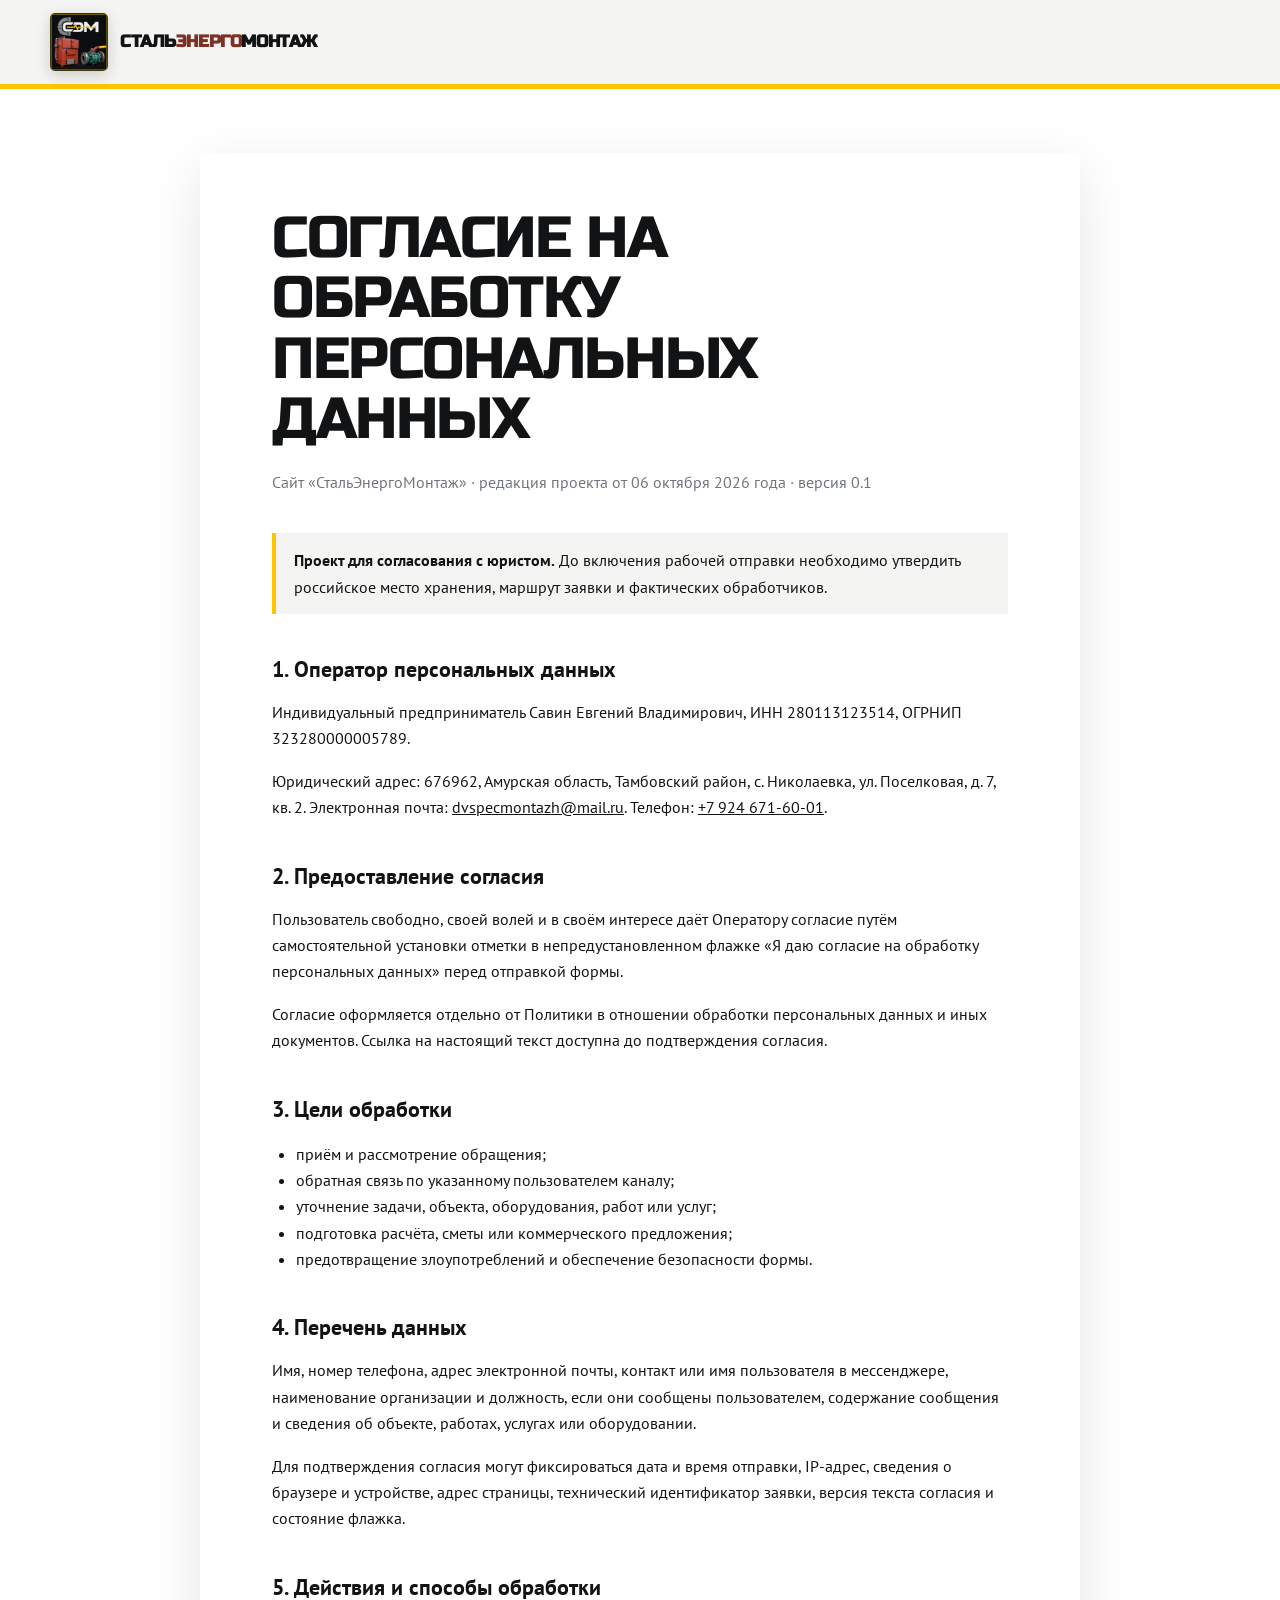
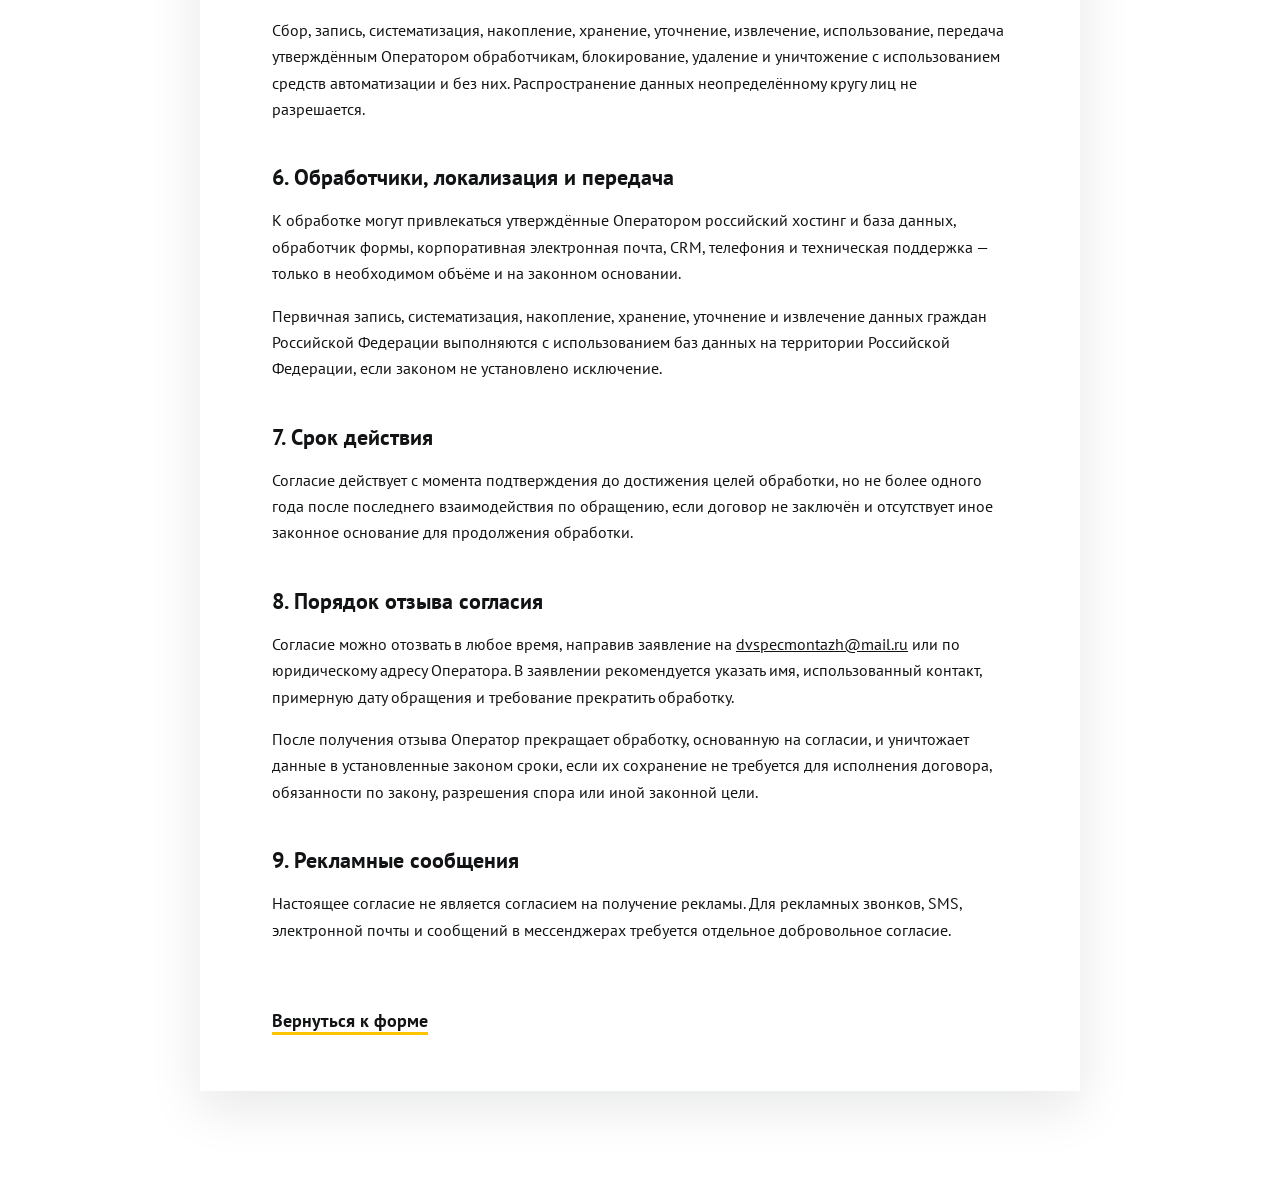
<file: legal/personal-data-consent.html>
<!doctype html>
<html lang="ru">
  <head>
    <meta charset="utf-8">
    <meta name="viewport" content="width=device-width, initial-scale=1">
    <title>Согласие на обработку персональных данных — СтальЭнергоМонтаж</title>
    <meta name="description" content="Согласие на обработку персональных данных сайта СтальЭнергоМонтаж.">
    <meta name="robots" content="noindex, nofollow">
    <meta name="theme-color" content="#111315">
    <link rel="preconnect" href="https://fonts.googleapis.com">
    <link rel="preconnect" href="https://fonts.gstatic.com" crossorigin>
    <link href="https://fonts.googleapis.com/css2?family=PT+Sans:wght@400;700&amp;family=Russo+One&amp;display=swap&amp;subset=cyrillic" rel="stylesheet">
    <link rel="stylesheet" href="../src/styles/styles.css">
  </head>
  <body class="legal-page">
    <a class="skip-link" href="#content">К основному содержанию</a>

    <header class="site-header legal-header">
      <div class="header-shell">
        <a class="brand" href="../index.html" aria-label="СтальЭнергоМонтаж, вернуться на главную">
          <img class="brand-mark" src="../public/images/site/sem-products-yellow-frame.png" alt="" aria-hidden="true">
          <span class="brand-name">Сталь<span>Энерго</span>Монтаж</span>
        </a>
      </div>
    </header>

    <main id="content" class="legal-main">
      <article class="legal-document">
        <h1>Согласие на обработку персональных данных</h1>
        <p class="legal-document__meta">Сайт «СтальЭнергоМонтаж» · редакция проекта от 06 октября 2026 года · версия 0.1</p>
        <p class="legal-document__note"><strong>Проект для согласования с юристом.</strong> До включения рабочей отправки необходимо утвердить российское место хранения, маршрут заявки и фактических обработчиков.</p>

        <h2>1. Оператор персональных данных</h2>
        <p>Индивидуальный предприниматель Савин Евгений Владимирович, ИНН 280113123514, ОГРНИП 323280000005789.</p>
        <p>Юридический адрес: 676962, Амурская область, Тамбовский район, с. Николаевка, ул. Поселковая, д. 7, кв. 2. Электронная почта: <a href="mailto:dvspecmontazh@mail.ru">dvspecmontazh@mail.ru</a>. Телефон: <a href="tel:+79246716001">+7 924 671-60-01</a>.</p>

        <h2>2. Предоставление согласия</h2>
        <p>Пользователь свободно, своей волей и в своём интересе даёт Оператору согласие путём самостоятельной установки отметки в непредустановленном флажке «Я даю согласие на обработку персональных данных» перед отправкой формы.</p>
        <p>Согласие оформляется отдельно от Политики в отношении обработки персональных данных и иных документов. Ссылка на настоящий текст доступна до подтверждения согласия.</p>

        <h2>3. Цели обработки</h2>
        <ul>
          <li>приём и рассмотрение обращения;</li>
          <li>обратная связь по указанному пользователем каналу;</li>
          <li>уточнение задачи, объекта, оборудования, работ или услуг;</li>
          <li>подготовка расчёта, сметы или коммерческого предложения;</li>
          <li>предотвращение злоупотреблений и обеспечение безопасности формы.</li>
        </ul>

        <h2>4. Перечень данных</h2>
        <p>Имя, номер телефона, адрес электронной почты, контакт или имя пользователя в мессенджере, наименование организации и должность, если они сообщены пользователем, содержание сообщения и сведения об объекте, работах, услугах или оборудовании.</p>
        <p>Для подтверждения согласия могут фиксироваться дата и время отправки, IP-адрес, сведения о браузере и устройстве, адрес страницы, технический идентификатор заявки, версия текста согласия и состояние флажка.</p>

        <h2>5. Действия и способы обработки</h2>
        <p>Сбор, запись, систематизация, накопление, хранение, уточнение, извлечение, использование, передача утверждённым Оператором обработчикам, блокирование, удаление и уничтожение с использованием средств автоматизации и без них. Распространение данных неопределённому кругу лиц не разрешается.</p>

        <h2>6. Обработчики, локализация и передача</h2>
        <p>К обработке могут привлекаться утверждённые Оператором российский хостинг и база данных, обработчик формы, корпоративная электронная почта, CRM, телефония и техническая поддержка — только в необходимом объёме и на законном основании.</p>
        <p>Первичная запись, систематизация, накопление, хранение, уточнение и извлечение данных граждан Российской Федерации выполняются с использованием баз данных на территории Российской Федерации, если законом не установлено исключение.</p>

        <h2>7. Срок действия</h2>
        <p>Согласие действует с момента подтверждения до достижения целей обработки, но не более одного года после последнего взаимодействия по обращению, если договор не заключён и отсутствует иное законное основание для продолжения обработки.</p>

        <h2>8. Порядок отзыва согласия</h2>
        <p>Согласие можно отозвать в любое время, направив заявление на <a href="mailto:dvspecmontazh@mail.ru">dvspecmontazh@mail.ru</a> или по юридическому адресу Оператора. В заявлении рекомендуется указать имя, использованный контакт, примерную дату обращения и требование прекратить обработку.</p>
        <p>После получения отзыва Оператор прекращает обработку, основанную на согласии, и уничтожает данные в установленные законом сроки, если их сохранение не требуется для исполнения договора, обязанности по закону, разрешения спора или иной законной цели.</p>

        <h2>9. Рекламные сообщения</h2>
        <p>Настоящее согласие не является согласием на получение рекламы. Для рекламных звонков, SMS, электронной почты и сообщений в мессенджерах требуется отдельное добровольное согласие.</p>

        <a class="legal-back-link" href="../index.html#contacts">Вернуться к форме</a>
      </article>
    </main>
  </body>
</html>
</file>
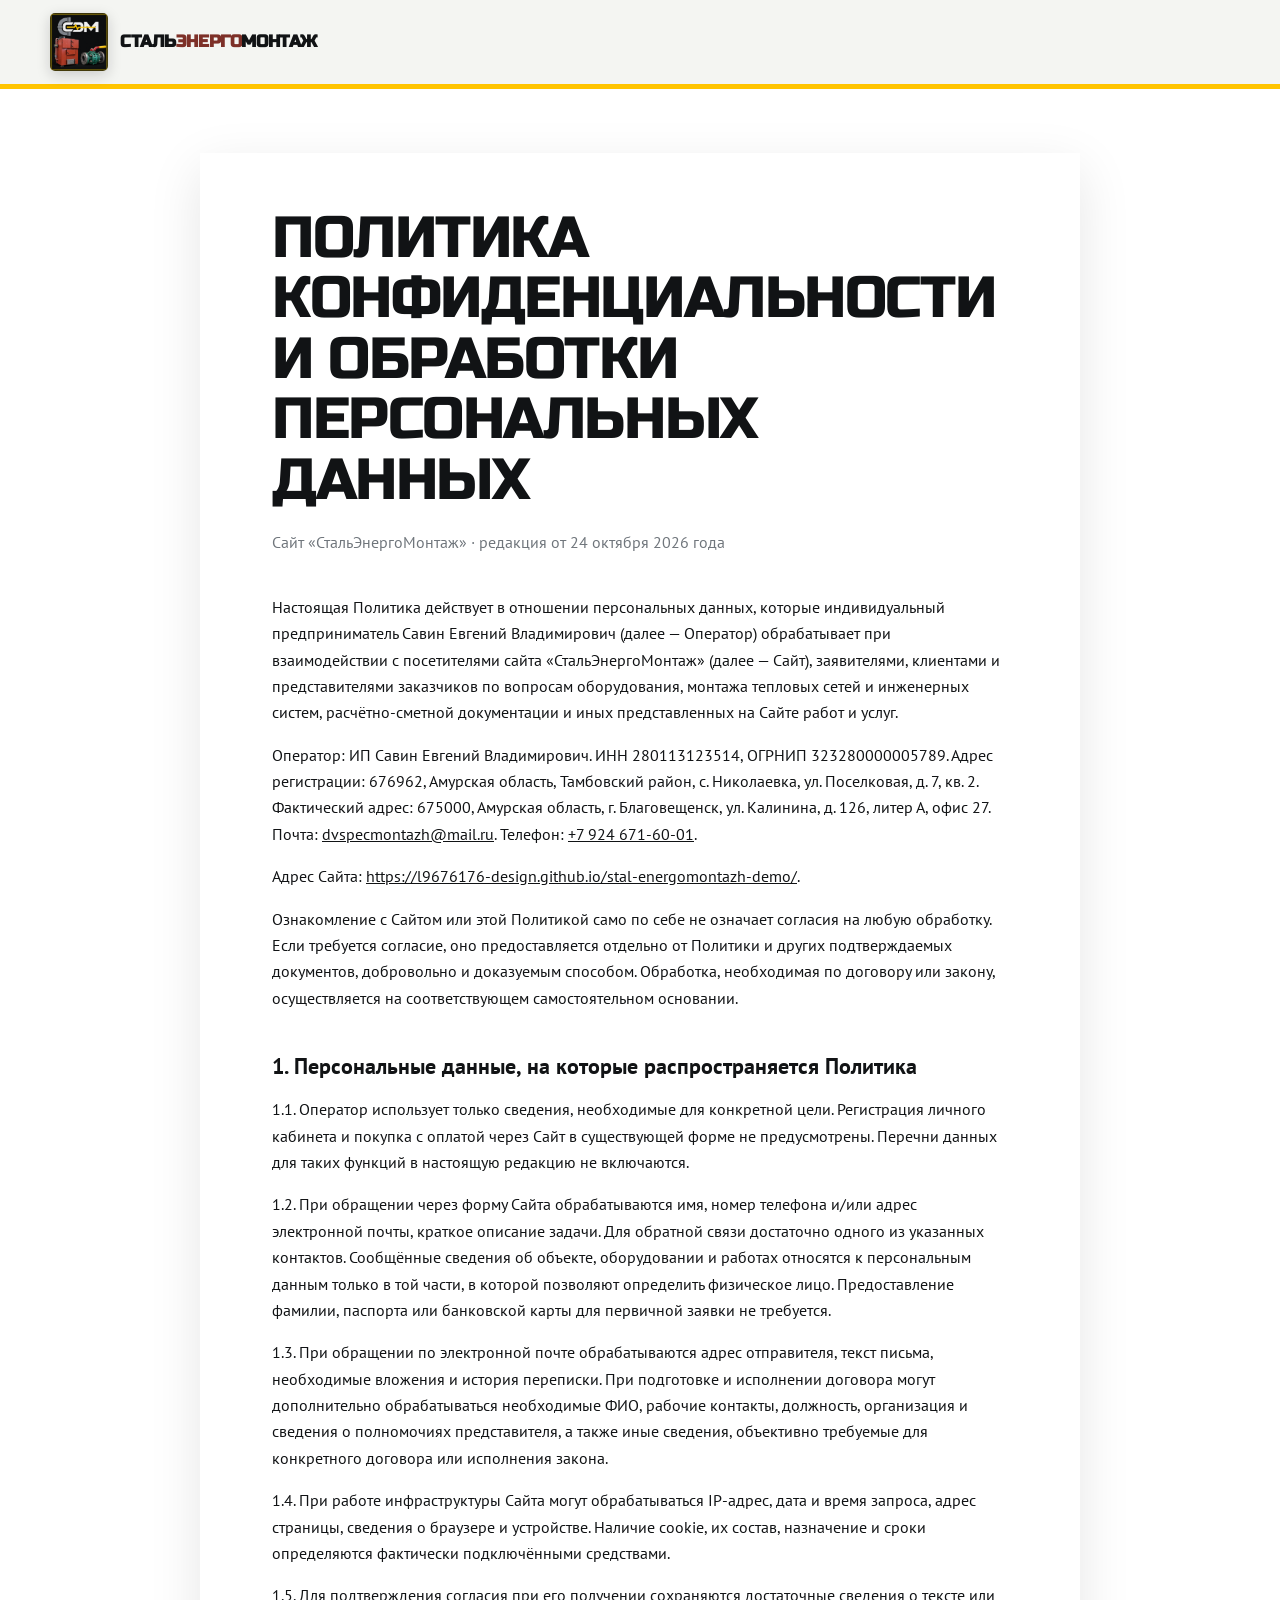
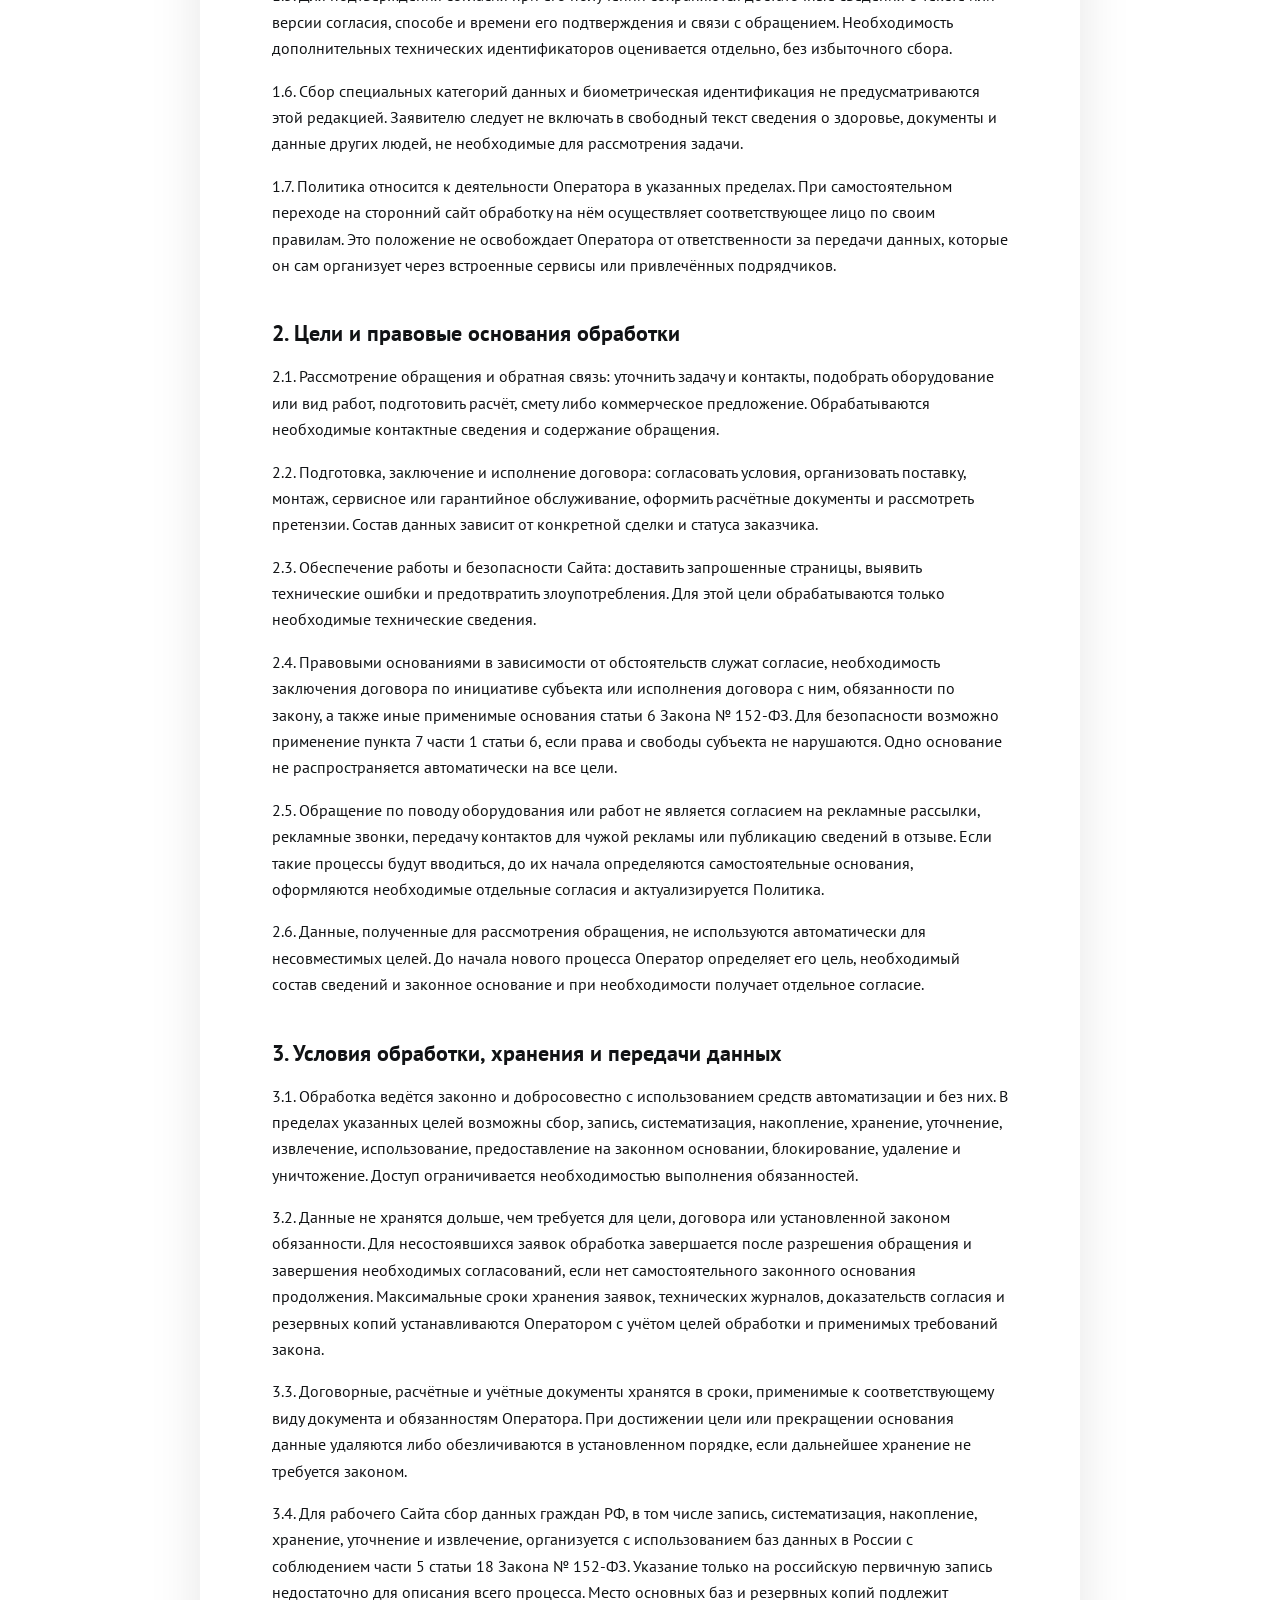
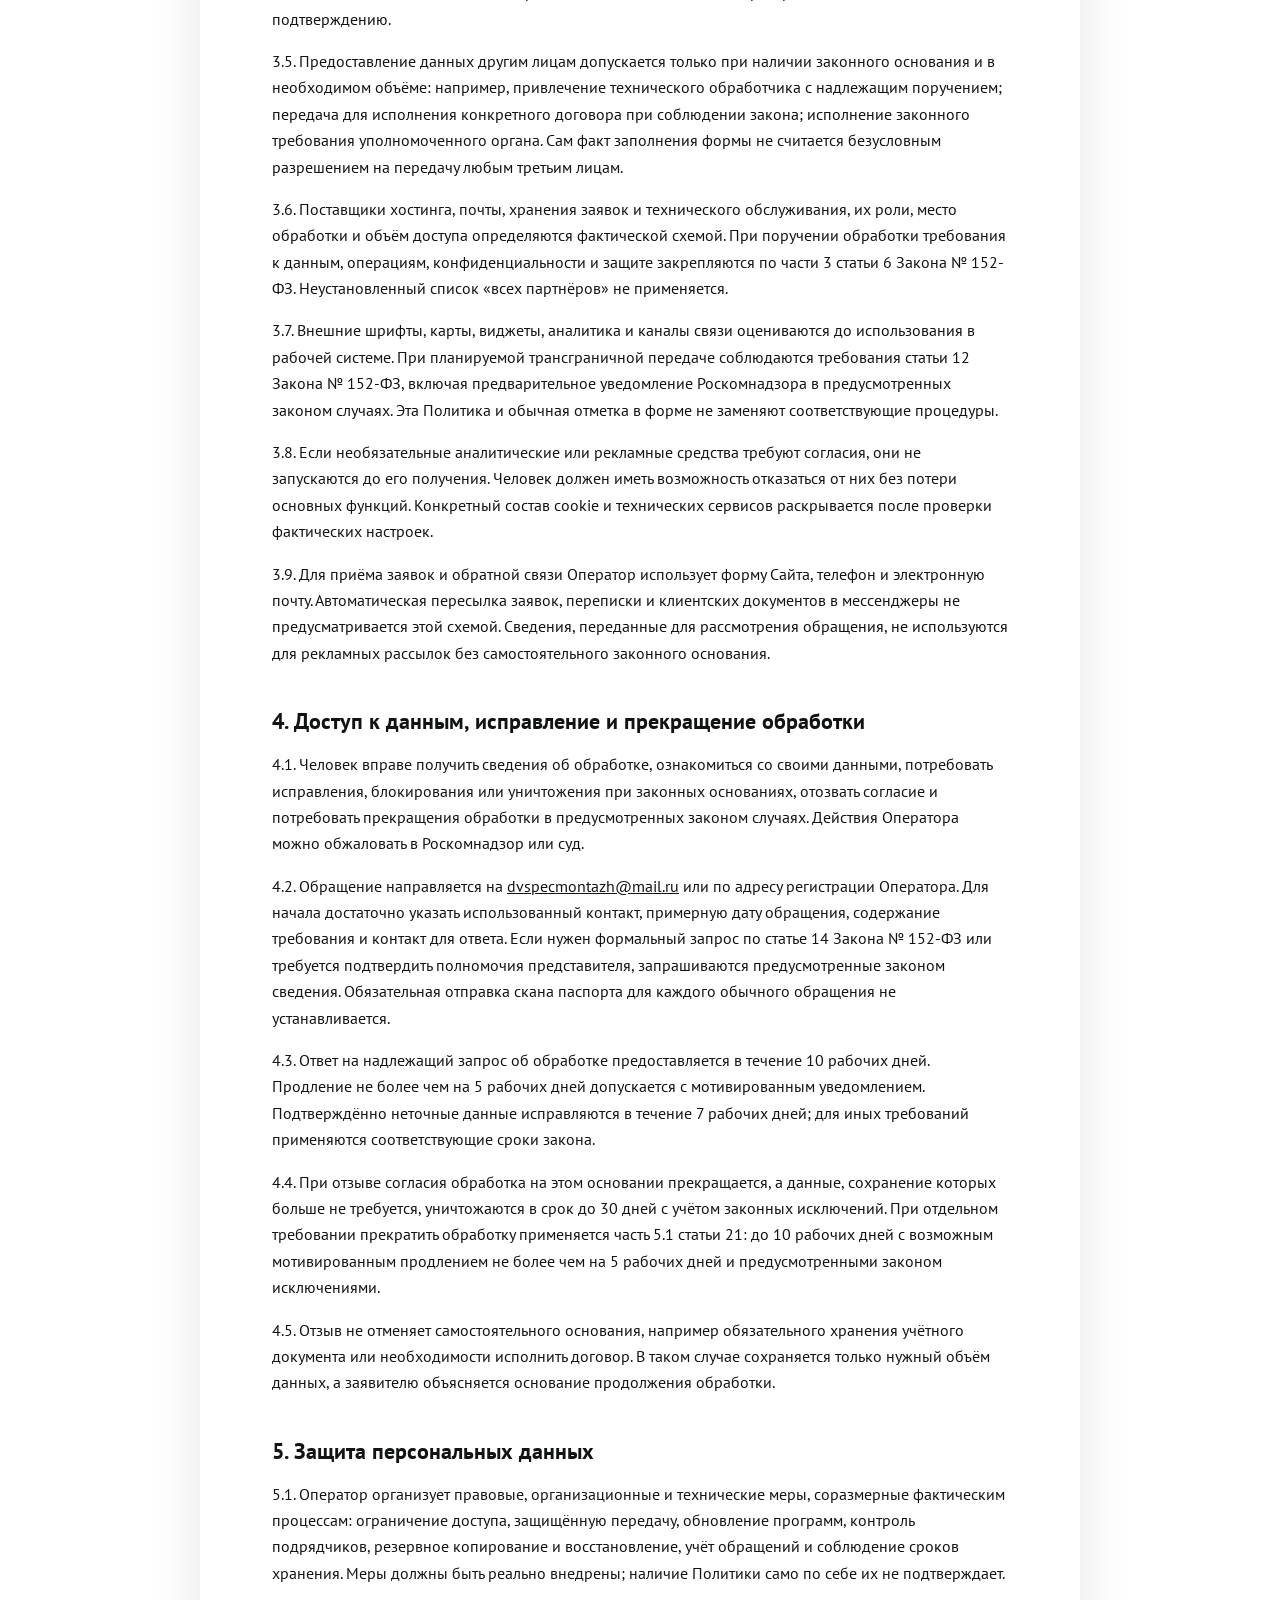
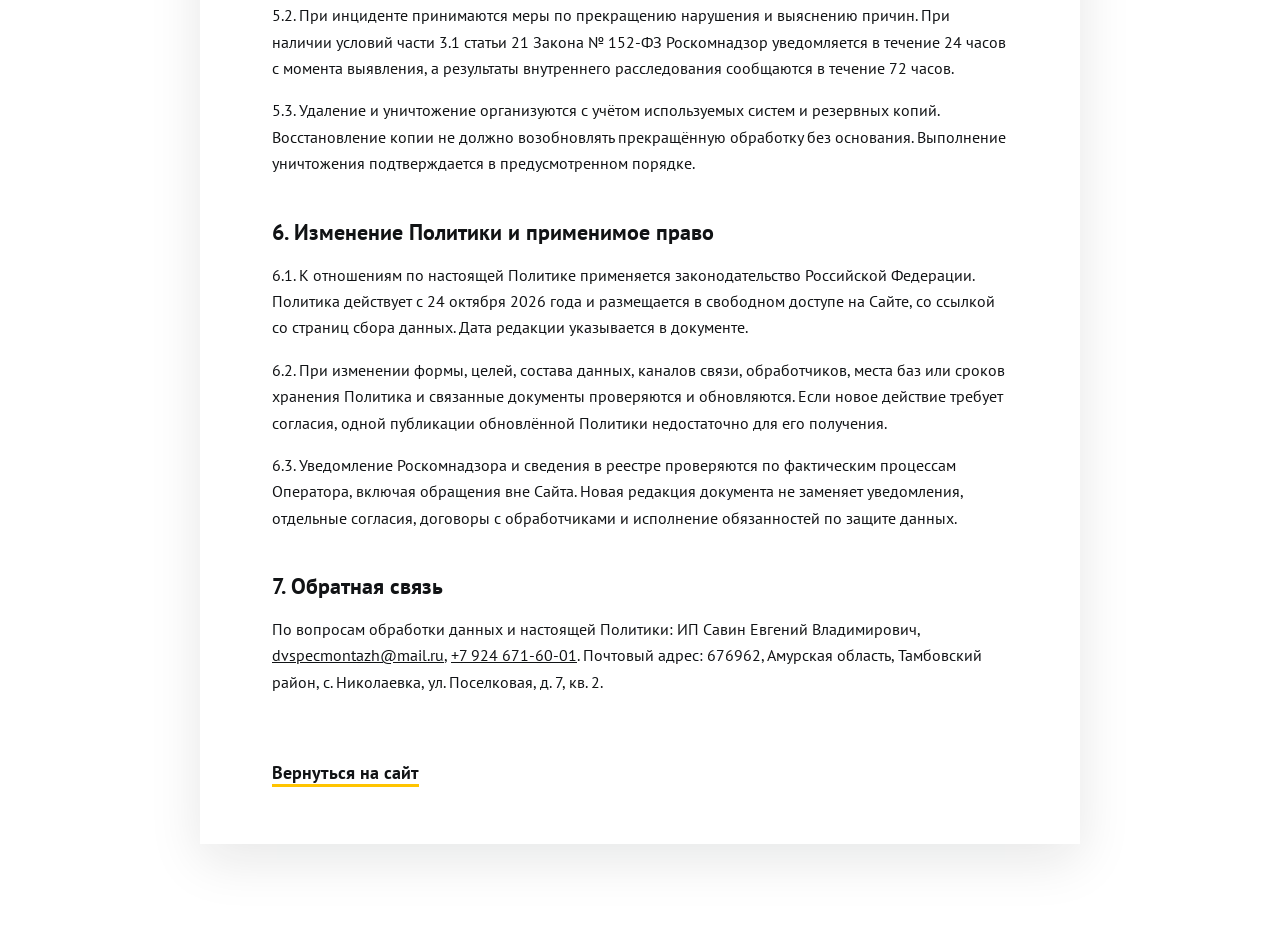
<file: legal/privacy-policy.html>
<!doctype html>
<html lang="ru">
  <head>
    <meta charset="utf-8">
    <meta name="viewport" content="width=device-width, initial-scale=1">
    <title>Политика конфиденциальности — СтальЭнергоМонтаж</title>
    <meta name="description" content="Политика в отношении обработки персональных данных сайта СтальЭнергоМонтаж.">
    <meta name="robots" content="noindex, nofollow">
    <meta name="theme-color" content="#111315">
    <link rel="preconnect" href="https://fonts.googleapis.com">
    <link rel="preconnect" href="https://fonts.gstatic.com" crossorigin>
    <link href="https://fonts.googleapis.com/css2?family=PT+Sans:wght@400;700&amp;family=Russo+One&amp;display=swap&amp;subset=cyrillic" rel="stylesheet">
    <link rel="stylesheet" href="../src/styles/styles.css">
  </head>
  <body class="legal-page">
    <a class="skip-link" href="#content">К основному содержанию</a>

    <header class="site-header legal-header">
      <div class="header-shell">
        <a class="brand" href="../index.html" aria-label="СтальЭнергоМонтаж, вернуться на главную">
          <img class="brand-mark" src="../public/images/site/sem-products-yellow-frame.png" alt="" aria-hidden="true">
          <span class="brand-name">Сталь<span>Энерго</span>Монтаж</span>
        </a>
      </div>
    </header>

    <main id="content" class="legal-main">
      <article class="legal-document">
        <h1>Политика конфиденциальности и обработки персональных данных</h1>
        <p class="legal-document__meta">Сайт «СтальЭнергоМонтаж» · редакция от 24 октября 2026 года</p>
        <p>Настоящая Политика действует в отношении персональных данных, которые индивидуальный предприниматель Савин Евгений Владимирович (далее — Оператор) обрабатывает при взаимодействии с посетителями сайта «СтальЭнергоМонтаж» (далее — Сайт), заявителями, клиентами и представителями заказчиков по вопросам оборудования, монтажа тепловых сетей и инженерных систем, расчётно-сметной документации и иных представленных на Сайте работ и услуг.</p>
        <p>Оператор: ИП Савин Евгений Владимирович. ИНН 280113123514, ОГРНИП 323280000005789. Адрес регистрации: 676962, Амурская область, Тамбовский район, с. Николаевка, ул. Поселковая, д. 7, кв. 2. Фактический адрес: 675000, Амурская область, г. Благовещенск, ул. Калинина, д. 126, литер А, офис 27. Почта: <a href="mailto:dvspecmontazh@mail.ru">dvspecmontazh@mail.ru</a>. Телефон: <a href="tel:+79246716001">+7 924 671-60-01</a>.</p>
        <p>Адрес Сайта: <a href="../index.html">https://l9676176-design.github.io/stal-energomontazh-demo/</a>.</p>
        <p>Ознакомление с Сайтом или этой Политикой само по себе не означает согласия на любую обработку. Если требуется согласие, оно предоставляется отдельно от Политики и других подтверждаемых документов, добровольно и доказуемым способом. Обработка, необходимая по договору или закону, осуществляется на соответствующем самостоятельном основании.</p>
        <h2>1. Персональные данные, на которые распространяется Политика</h2>
        <p>1.1. Оператор использует только сведения, необходимые для конкретной цели. Регистрация личного кабинета и покупка с оплатой через Сайт в существующей форме не предусмотрены. Перечни данных для таких функций в настоящую редакцию не включаются.</p>
        <p>1.2. При обращении через форму Сайта обрабатываются имя, номер телефона и/или адрес электронной почты, краткое описание задачи. Для обратной связи достаточно одного из указанных контактов. Сообщённые сведения об объекте, оборудовании и работах относятся к персональным данным только в той части, в которой позволяют определить физическое лицо. Предоставление фамилии, паспорта или банковской карты для первичной заявки не требуется.</p>
        <p>1.3. При обращении по электронной почте обрабатываются адрес отправителя, текст письма, необходимые вложения и история переписки. При подготовке и исполнении договора могут дополнительно обрабатываться необходимые ФИО, рабочие контакты, должность, организация и сведения о полномочиях представителя, а также иные сведения, объективно требуемые для конкретного договора или исполнения закона.</p>
        <p>1.4. При работе инфраструктуры Сайта могут обрабатываться IP-адрес, дата и время запроса, адрес страницы, сведения о браузере и устройстве. Наличие cookie, их состав, назначение и сроки определяются фактически подключёнными средствами.</p>
        <p>1.5. Для подтверждения согласия при его получении сохраняются достаточные сведения о тексте или версии согласия, способе и времени его подтверждения и связи с обращением. Необходимость дополнительных технических идентификаторов оценивается отдельно, без избыточного сбора.</p>
        <p>1.6. Сбор специальных категорий данных и биометрическая идентификация не предусматриваются этой редакцией. Заявителю следует не включать в свободный текст сведения о здоровье, документы и данные других людей, не необходимые для рассмотрения задачи.</p>
        <p>1.7. Политика относится к деятельности Оператора в указанных пределах. При самостоятельном переходе на сторонний сайт обработку на нём осуществляет соответствующее лицо по своим правилам. Это положение не освобождает Оператора от ответственности за передачи данных, которые он сам организует через встроенные сервисы или привлечённых подрядчиков.</p>
        <h2>2. Цели и правовые основания обработки</h2>
        <p>2.1. Рассмотрение обращения и обратная связь: уточнить задачу и контакты, подобрать оборудование или вид работ, подготовить расчёт, смету либо коммерческое предложение. Обрабатываются необходимые контактные сведения и содержание обращения.</p>
        <p>2.2. Подготовка, заключение и исполнение договора: согласовать условия, организовать поставку, монтаж, сервисное или гарантийное обслуживание, оформить расчётные документы и рассмотреть претензии. Состав данных зависит от конкретной сделки и статуса заказчика.</p>
        <p>2.3. Обеспечение работы и безопасности Сайта: доставить запрошенные страницы, выявить технические ошибки и предотвратить злоупотребления. Для этой цели обрабатываются только необходимые технические сведения.</p>
        <p>2.4. Правовыми основаниями в зависимости от обстоятельств служат согласие, необходимость заключения договора по инициативе субъекта или исполнения договора с ним, обязанности по закону, а также иные применимые основания статьи 6 Закона № 152-ФЗ. Для безопасности возможно применение пункта 7 части 1 статьи 6, если права и свободы субъекта не нарушаются. Одно основание не распространяется автоматически на все цели.</p>
        <p>2.5. Обращение по поводу оборудования или работ не является согласием на рекламные рассылки, рекламные звонки, передачу контактов для чужой рекламы или публикацию сведений в отзыве. Если такие процессы будут вводиться, до их начала определяются самостоятельные основания, оформляются необходимые отдельные согласия и актуализируется Политика.</p>
        <p>2.6. Данные, полученные для рассмотрения обращения, не используются автоматически для несовместимых целей. До начала нового процесса Оператор определяет его цель, необходимый состав сведений и законное основание и при необходимости получает отдельное согласие.</p>
        <h2>3. Условия обработки, хранения и передачи данных</h2>
        <p>3.1. Обработка ведётся законно и добросовестно с использованием средств автоматизации и без них. В пределах указанных целей возможны сбор, запись, систематизация, накопление, хранение, уточнение, извлечение, использование, предоставление на законном основании, блокирование, удаление и уничтожение. Доступ ограничивается необходимостью выполнения обязанностей.</p>
        <p>3.2. Данные не хранятся дольше, чем требуется для цели, договора или установленной законом обязанности. Для несостоявшихся заявок обработка завершается после разрешения обращения и завершения необходимых согласований, если нет самостоятельного законного основания продолжения. Максимальные сроки хранения заявок, технических журналов, доказательств согласия и резервных копий устанавливаются Оператором с учётом целей обработки и применимых требований закона.</p>
        <p>3.3. Договорные, расчётные и учётные документы хранятся в сроки, применимые к соответствующему виду документа и обязанностям Оператора. При достижении цели или прекращении основания данные удаляются либо обезличиваются в установленном порядке, если дальнейшее хранение не требуется законом.</p>
        <p>3.4. Для рабочего Сайта сбор данных граждан РФ, в том числе запись, систематизация, накопление, хранение, уточнение и извлечение, организуется с использованием баз данных в России с соблюдением части 5 статьи 18 Закона № 152-ФЗ. Указание только на российскую первичную запись недостаточно для описания всего процесса. Место основных баз и резервных копий подлежит подтверждению.</p>
        <p>3.5. Предоставление данных другим лицам допускается только при наличии законного основания и в необходимом объёме: например, привлечение технического обработчика с надлежащим поручением; передача для исполнения конкретного договора при соблюдении закона; исполнение законного требования уполномоченного органа. Сам факт заполнения формы не считается безусловным разрешением на передачу любым третьим лицам.</p>
        <p>3.6. Поставщики хостинга, почты, хранения заявок и технического обслуживания, их роли, место обработки и объём доступа определяются фактической схемой. При поручении обработки требования к данным, операциям, конфиденциальности и защите закрепляются по части 3 статьи 6 Закона № 152-ФЗ. Неустановленный список «всех партнёров» не применяется.</p>
        <p>3.7. Внешние шрифты, карты, виджеты, аналитика и каналы связи оцениваются до использования в рабочей системе. При планируемой трансграничной передаче соблюдаются требования статьи 12 Закона № 152-ФЗ, включая предварительное уведомление Роскомнадзора в предусмотренных законом случаях. Эта Политика и обычная отметка в форме не заменяют соответствующие процедуры.</p>
        <p>3.8. Если необязательные аналитические или рекламные средства требуют согласия, они не запускаются до его получения. Человек должен иметь возможность отказаться от них без потери основных функций. Конкретный состав cookie и технических сервисов раскрывается после проверки фактических настроек.</p>
        <p>3.9. Для приёма заявок и обратной связи Оператор использует форму Сайта, телефон и электронную почту. Автоматическая пересылка заявок, переписки и клиентских документов в мессенджеры не предусматривается этой схемой. Сведения, переданные для рассмотрения обращения, не используются для рекламных рассылок без самостоятельного законного основания.</p>
        <h2>4. Доступ к данным, исправление и прекращение обработки</h2>
        <p>4.1. Человек вправе получить сведения об обработке, ознакомиться со своими данными, потребовать исправления, блокирования или уничтожения при законных основаниях, отозвать согласие и потребовать прекращения обработки в предусмотренных законом случаях. Действия Оператора можно обжаловать в Роскомнадзор или суд.</p>
        <p>4.2. Обращение направляется на <a href="mailto:dvspecmontazh@mail.ru">dvspecmontazh@mail.ru</a> или по адресу регистрации Оператора. Для начала достаточно указать использованный контакт, примерную дату обращения, содержание требования и контакт для ответа. Если нужен формальный запрос по статье 14 Закона № 152-ФЗ или требуется подтвердить полномочия представителя, запрашиваются предусмотренные законом сведения. Обязательная отправка скана паспорта для каждого обычного обращения не устанавливается.</p>
        <p>4.3. Ответ на надлежащий запрос об обработке предоставляется в течение 10 рабочих дней. Продление не более чем на 5 рабочих дней допускается с мотивированным уведомлением. Подтверждённо неточные данные исправляются в течение 7 рабочих дней; для иных требований применяются соответствующие сроки закона.</p>
        <p>4.4. При отзыве согласия обработка на этом основании прекращается, а данные, сохранение которых больше не требуется, уничтожаются в срок до 30 дней с учётом законных исключений. При отдельном требовании прекратить обработку применяется часть 5.1 статьи 21: до 10 рабочих дней с возможным мотивированным продлением не более чем на 5 рабочих дней и предусмотренными законом исключениями.</p>
        <p>4.5. Отзыв не отменяет самостоятельного основания, например обязательного хранения учётного документа или необходимости исполнить договор. В таком случае сохраняется только нужный объём данных, а заявителю объясняется основание продолжения обработки.</p>
        <h2>5. Защита персональных данных</h2>
        <p>5.1. Оператор организует правовые, организационные и технические меры, соразмерные фактическим процессам: ограничение доступа, защищённую передачу, обновление программ, контроль подрядчиков, резервное копирование и восстановление, учёт обращений и соблюдение сроков хранения. Меры должны быть реально внедрены; наличие Политики само по себе их не подтверждает.</p>
        <p>5.2. При инциденте принимаются меры по прекращению нарушения и выяснению причин. При наличии условий части 3.1 статьи 21 Закона № 152-ФЗ Роскомнадзор уведомляется в течение 24 часов с момента выявления, а результаты внутреннего расследования сообщаются в течение 72 часов.</p>
        <p>5.3. Удаление и уничтожение организуются с учётом используемых систем и резервных копий. Восстановление копии не должно возобновлять прекращённую обработку без основания. Выполнение уничтожения подтверждается в предусмотренном порядке.</p>
        <h2>6. Изменение Политики и применимое право</h2>
        <p>6.1. К отношениям по настоящей Политике применяется законодательство Российской Федерации. Политика действует с 24 октября 2026 года и размещается в свободном доступе на Сайте, со ссылкой со страниц сбора данных. Дата редакции указывается в документе.</p>
        <p>6.2. При изменении формы, целей, состава данных, каналов связи, обработчиков, места баз или сроков хранения Политика и связанные документы проверяются и обновляются. Если новое действие требует согласия, одной публикации обновлённой Политики недостаточно для его получения.</p>
        <p>6.3. Уведомление Роскомнадзора и сведения в реестре проверяются по фактическим процессам Оператора, включая обращения вне Сайта. Новая редакция документа не заменяет уведомления, отдельные согласия, договоры с обработчиками и исполнение обязанностей по защите данных.</p>
        <h2>7. Обратная связь</h2>
        <p>По вопросам обработки данных и настоящей Политики: ИП Савин Евгений Владимирович, <a href="mailto:dvspecmontazh@mail.ru">dvspecmontazh@mail.ru</a>, <a href="tel:+79246716001">+7 924 671-60-01</a>. Почтовый адрес: 676962, Амурская область, Тамбовский район, с. Николаевка, ул. Поселковая, д. 7, кв. 2.</p>

        <a class="legal-back-link" href="../index.html">Вернуться на сайт</a>
      </article>
    </main>
  </body>
</html>
</file>
<file: src/styles/styles.css>
:root {
  --ink: #111315;
  --signal: #ffc400;
  --paper: #f4f5f2;
  --steel: #70767c;
  --boiler: #7d3028;
  --muted: #c9ccca;
  --line: rgb(17 19 21 / 15%);
  --content: 1180px;
  --header-height: 84px;
  --font-display: "Russo One", sans-serif;
  --font-body: "PT Sans", sans-serif;
  color-scheme: light;
}

* {
  box-sizing: border-box;
}

html {
  scroll-behavior: smooth;
}

body {
  margin: 0;
  overflow-x: clip;
  background: var(--paper);
  color: var(--ink);
  font-family: var(--font-body);
  font-size: 18px;
  line-height: 1.58;
}

button,
input,
textarea {
  font: inherit;
}

button {
  font-family: var(--font-display);
}

button,
a {
  -webkit-tap-highlight-color: transparent;
}

a {
  color: inherit;
}

img {
  display: block;
  max-width: 100%;
}

h1,
h2,
h3,
p,
figure {
  margin-top: 0;
}

h1,
h2,
h3,
.brand-name,
.button,
.eyebrow {
  font-family: var(--font-display);
}

h1,
h2,
h3 {
  text-wrap: balance;
}

h1 {
  max-width: 900px;
  margin-bottom: 28px;
  font-size: clamp(2.65rem, 6.1vw, 5.7rem);
  font-weight: 400;
  letter-spacing: -0.025em;
  line-height: 0.98;
  text-transform: uppercase;
}

h2 {
  max-width: 850px;
  margin-bottom: 26px;
  font-size: clamp(2rem, 4.15vw, 4.2rem);
  font-weight: 400;
  letter-spacing: -0.02em;
  line-height: 1.04;
  text-transform: uppercase;
}

h3 {
  margin-bottom: 14px;
  font-size: 1.18rem;
  font-weight: 400;
  letter-spacing: -0.01em;
  line-height: 1.22;
}

:focus-visible {
  outline: 3px solid var(--signal);
  outline-offset: 4px;
}

.skip-link {
  position: fixed;
  z-index: 100;
  top: 12px;
  left: 12px;
  padding: 10px 16px;
  transform: translateY(-160%);
  background: var(--signal);
  color: var(--ink);
  font-weight: 800;
}

.skip-link:focus {
  transform: translateY(0);
}

.shell,
.header-shell {
  width: min(calc(100% - 48px), var(--content));
  margin-inline: auto;
}

.site-header {
  position: sticky;
  z-index: 20;
  top: 0;
  border-bottom: 5px solid var(--signal);
  background: rgb(244 245 242 / 97%);
  backdrop-filter: blur(14px);
}

.header-shell {
  min-height: var(--header-height);
  display: grid;
  grid-template-columns: minmax(260px, 1fr) auto auto;
  align-items: center;
  gap: 28px;
}

.brand {
  display: inline-flex;
  align-items: center;
  gap: 12px;
  width: fit-content;
  color: var(--ink);
  text-decoration: none;
}

.brand-mark {
  display: block;
  width: 58px;
  height: 58px;
  flex: 0 0 58px;
  border-radius: 5px;
  object-fit: cover;
  box-shadow: 0 4px 14px rgb(17 19 21 / 18%);
}

.brand-name {
  font-size: clamp(0.83rem, 1.45vw, 1.05rem);
  font-weight: 800;
  letter-spacing: -0.025em;
  line-height: 1;
  text-transform: uppercase;
}

.brand-name span {
  color: var(--boiler);
}

.site-nav {
  display: flex;
  align-items: center;
  gap: 24px;
}

.site-nav a {
  position: relative;
  padding-block: 30px;
  font-size: 0.82rem;
  font-weight: 750;
  letter-spacing: 0.04em;
  text-decoration: none;
  text-transform: uppercase;
}

.site-nav a::after {
  position: absolute;
  right: 0;
  bottom: 22px;
  left: 0;
  height: 3px;
  transform: scaleX(0);
  transform-origin: right;
  background: var(--signal);
  content: "";
  transition: transform 180ms ease;
}

.site-nav a:hover::after,
.site-nav a:focus-visible::after {
  transform: scaleX(1);
  transform-origin: left;
}

.menu-toggle {
  display: none;
}

.button {
  display: inline-flex;
  min-height: 54px;
  align-items: center;
  justify-content: center;
  border: 0;
  padding: 15px 23px;
  background: var(--signal);
  box-shadow: 7px 7px 0 rgb(0 0 0 / 22%);
  color: var(--ink);
  cursor: pointer;
  font-weight: 800;
  letter-spacing: 0.045em;
  text-transform: uppercase;
  transition: box-shadow 160ms ease, transform 160ms ease;
}

.button:not(:disabled):hover {
  transform: translate(-2px, -2px);
  box-shadow: 10px 10px 0 rgb(0 0 0 / 30%);
}

.button--small {
  min-height: 43px;
  padding: 10px 16px;
  box-shadow: none;
  font-size: 0.76rem;
}

.button:disabled,
[data-placeholder]:disabled {
  cursor: not-allowed;
  filter: saturate(0.15);
  opacity: 0.7;
}

.hero {
  position: relative;
  min-height: calc(100svh - var(--header-height));
  overflow: hidden;
  background: var(--ink);
  color: white;
  isolation: isolate;
}

.hero::after {
  position: absolute;
  z-index: 2;
  right: -15vw;
  bottom: 12%;
  width: 55vw;
  height: 3px;
  transform: rotate(-32deg);
  transform-origin: center;
  background: var(--signal);
  box-shadow: 0 0 0 1px rgb(255 196 0 / 20%);
  content: "";
}

.hero-image,
.hero-shade {
  position: absolute;
  inset: 0;
  width: 100%;
  height: 100%;
}

.hero-image {
  z-index: -2;
  object-fit: cover;
  object-position: center 45%;
  filter: saturate(0.78) contrast(1.1);
}

.hero-shade {
  z-index: -1;
  background:
    linear-gradient(90deg, rgb(8 10 12 / 96%) 0%, rgb(8 10 12 / 80%) 45%, rgb(8 10 12 / 22%) 78%),
    linear-gradient(0deg, rgb(8 10 12 / 80%) 0%, transparent 45%);
}

.hero-content {
  min-height: calc(100svh - var(--header-height));
  display: flex;
  flex-direction: column;
  align-items: center;
  justify-content: center;
  padding-block: 90px 70px;
  text-align: center;
}

.eyebrow {
  display: flex;
  align-items: center;
  gap: 12px;
  margin-bottom: 22px;
  color: var(--signal);
  font-size: 0.78rem;
  font-weight: 800;
  letter-spacing: 0.16em;
  text-transform: uppercase;
}

.eyebrow::before {
  width: 48px;
  height: 3px;
  background: currentColor;
  content: "";
}

.eyebrow--dark {
  color: var(--boiler);
}

.hero-lead {
  max-width: 680px;
  margin-bottom: 32px;
  color: #e1e3e2;
  font-size: clamp(1.05rem, 1.6vw, 1.3rem);
}

.hero-actions {
  display: flex;
  flex-wrap: wrap;
  align-items: center;
  justify-content: center;
  gap: 28px;
}

.text-link {
  border-bottom: 2px solid var(--signal);
  padding-bottom: 5px;
  font-weight: 800;
  text-decoration: none;
}

.draft-note {
  margin-top: 18px;
  margin-bottom: 0;
  color: #b9bdba;
  font-size: 0.8rem;
}

.section {
  position: relative;
  padding-block: clamp(80px, 10vw, 140px);
}

.section--light {
  background: var(--paper);
}

.section--ink {
  background: var(--ink);
  color: white;
}

.section--steel {
  background: #d7d9d6;
}

.section-heading {
  max-width: 860px;
  margin-bottom: clamp(42px, 6vw, 72px);
}

.section-heading > p:last-child {
  max-width: 700px;
  color: inherit;
  opacity: 0.72;
}

.section-heading--split {
  max-width: none;
  display: grid;
  grid-template-columns: 0.45fr 1.55fr;
  gap: 50px;
}

.section-heading--split .eyebrow {
  align-self: start;
}

.section-heading--split h2 {
  margin-bottom: 0;
}

.audiences::before,
.audiences::after {
  position: absolute;
  top: 0;
  left: max(24px, calc((100vw - var(--content)) / 2));
  width: min(58%, 680px);
  height: 6px;
  background: var(--signal);
  content: "";
}

.audiences::after {
  top: 6px;
  width: 26%;
  height: 2px;
  transform: rotate(8deg);
  transform-origin: left;
}

.hero::after,
.audiences::before,
.audiences::after {
  display: none;
}

.audience-grid {
  display: grid;
  margin: 0;
  padding: 0;
  grid-template-columns: repeat(5, 1fr);
  border-top: 1px solid var(--line);
  border-left: 1px solid var(--line);
  list-style: none;
}

.audience-grid li {
  min-height: 150px;
  display: flex;
  align-items: flex-end;
  border-right: 1px solid var(--line);
  border-bottom: 1px solid var(--line);
  padding: 22px;
  font-family: var(--font-display);
  font-size: 1rem;
  font-weight: 800;
  line-height: 1.15;
  text-transform: uppercase;
}

.audience-grid li::before {
  width: 8px;
  height: 8px;
  margin: 0 10px 3px 0;
  flex: 0 0 auto;
  background: var(--signal);
  content: "";
}

.service-grid {
  display: grid;
  grid-template-columns: repeat(3, 1fr);
  grid-auto-rows: 300px;
  border-top: 1px solid rgb(255 255 255 / 18%);
  border-left: 1px solid rgb(255 255 255 / 18%);
}

.service-grid article {
  min-height: 0;
  height: 100%;
  display: flex;
  flex-direction: column;
  align-items: flex-start;
  border-right: 1px solid rgb(255 255 255 / 18%);
  border-bottom: 1px solid rgb(255 255 255 / 18%);
  padding: 30px;
  transition: background 180ms ease, color 180ms ease;
}

.service-grid article:hover {
  background: var(--signal);
  color: var(--ink);
}

.service-grid h3 {
  min-height: 5.4em;
  margin-top: 0;
}

.service-grid article > span {
  display: block;
  margin-bottom: 55px;
  color: var(--signal);
  font-family: var(--font-display);
  font-size: 0.75rem;
  font-weight: 800;
}

.service-grid article:hover > span {
  color: var(--boiler);
}

.service-grid p {
  margin-bottom: 0;
  color: #bfc2c0;
  font-size: 0.93rem;
}

.service-grid article:hover p {
  color: var(--ink);
}

.project-grid {
  display: grid;
  grid-template-columns: 1.08fr 1fr;
  grid-template-rows: repeat(2, minmax(280px, 36vw));
  gap: 18px;
}

.project-card {
  position: relative;
  min-height: 0;
  overflow: hidden;
  margin: 0;
  background: var(--ink);
}

.project-card--tall {
  grid-row: 1 / 3;
}

.project-card img {
  width: 100%;
  height: 100%;
  object-fit: cover;
  transition: filter 250ms ease, transform 350ms ease;
}

.project-card--tall img {
  object-position: center 44%;
}

.project-card:hover img {
  transform: scale(1.025);
  filter: brightness(0.68);
}

.project-card figcaption {
  position: absolute;
  right: 0;
  bottom: 0;
  left: 0;
  padding: 70px 26px 25px;
  background: linear-gradient(transparent, rgb(0 0 0 / 86%));
  color: white;
  font-family: var(--font-display);
  font-size: 1.18rem;
  font-weight: 800;
  line-height: 1.12;
  text-transform: uppercase;
}

.project-card figcaption span {
  display: block;
  margin-bottom: 7px;
  color: var(--signal);
  font-size: 0.72rem;
  letter-spacing: 0.13em;
}

.process-layout {
  display: grid;
  grid-template-columns: minmax(290px, 0.75fr) 1.25fr;
  gap: 80px;
}

.process-layout .section-heading {
  position: sticky;
  top: calc(var(--header-height) + 50px);
  align-self: start;
}

.process-list {
  margin: 0;
  padding: 0;
  border-top: 1px solid rgb(17 19 21 / 25%);
  list-style: none;
}

.process-list li {
  display: grid;
  grid-template-columns: 72px 1fr;
  gap: 16px;
  border-bottom: 1px solid rgb(17 19 21 / 25%);
  padding: 28px 0;
}

.process-list li > span {
  color: var(--boiler);
  font-family: var(--font-display);
  font-weight: 800;
}

.process-list p {
  margin-bottom: 0;
  color: rgb(17 19 21 / 70%);
}

.advantages-layout {
  display: grid;
  grid-template-columns: 0.9fr 1.1fr;
  gap: 80px;
}

.advantage-grid {
  border-top: 5px solid var(--signal);
}

.advantage-grid article {
  border-bottom: 1px solid var(--line);
  padding: 28px 0;
}

.advantage-grid article:first-child {
  padding-top: 36px;
}

.advantage-grid p {
  margin-bottom: 0;
  color: rgb(17 19 21 / 70%);
}

.section--reviews {
  overflow: hidden;
  background: var(--boiler);
  color: white;
}

.section--reviews::after {
  position: absolute;
  right: -10%;
  bottom: -40%;
  width: 520px;
  height: 520px;
  border: 2px solid rgb(255 196 0 / 35%);
  border-radius: 50%;
  content: "";
}

.reviews-layout {
  position: relative;
  z-index: 1;
  display: grid;
  grid-template-columns: 1fr 0.82fr;
  align-items: end;
  gap: 80px;
}

.reviews-layout h2 {
  margin-bottom: 18px;
}

.reviews-layout p:not(.eyebrow) {
  max-width: 620px;
  color: rgb(255 255 255 / 75%);
}

.review-actions {
  display: grid;
  gap: 12px;
}

.review-button {
  min-height: 74px;
  display: flex;
  align-items: center;
  justify-content: space-between;
  border: 1px solid rgb(255 255 255 / 45%);
  padding: 18px 22px;
  background: rgb(255 255 255 / 8%);
  color: white;
  font-weight: 800;
  text-align: left;
}

.review-button span {
  color: var(--signal);
  font-size: 1.45rem;
}

.section--contact {
  background:
    linear-gradient(115deg, transparent 0 68%, rgb(255 196 0 / 16%) 68% 69%, transparent 69%),
    var(--paper);
}

.contact-layout {
  display: grid;
  grid-template-columns: minmax(0, 0.9fr) minmax(340px, 0.75fr);
  gap: clamp(55px, 9vw, 120px);
}

.contact-placeholders {
  display: grid;
  margin-top: 36px;
  gap: 8px;
}

.contact-placeholders button {
  display: grid;
  border: 0;
  border-left: 4px solid var(--signal);
  padding: 12px 16px;
  background: #e7e9e6;
  color: var(--ink);
  text-align: left;
}

.contact-placeholders span {
  font-size: 0.72rem;
  font-weight: 800;
  letter-spacing: 0.08em;
  text-transform: uppercase;
}

.contact-form {
  align-self: start;
  border-top: 6px solid var(--signal);
  padding: 34px;
  background: white;
  box-shadow: 18px 18px 0 rgb(17 19 21 / 8%);
}

.form-row {
  display: grid;
  margin-bottom: 22px;
  gap: 8px;
}

.form-row label {
  font-size: 0.75rem;
  font-weight: 800;
  letter-spacing: 0.08em;
  text-transform: uppercase;
}

.form-row input,
.form-row textarea {
  width: 100%;
  border: 1px solid #aeb3b0;
  border-radius: 0;
  padding: 13px 14px;
  background: #fafbf9;
  color: var(--ink);
}

.form-row input:focus,
.form-row textarea:focus {
  border-color: var(--ink);
}

.form-disclaimer,
.form-status {
  margin: 16px 0 0;
  color: #5b605c;
  font-size: 0.78rem;
}

.form-status:not(:empty) {
  border-left: 4px solid var(--boiler);
  padding: 10px 12px;
  background: #f4e4df;
  color: #4f1c17;
  font-weight: 700;
}

.company-dialog {
  width: min(1040px, calc(100% - 32px));
  max-height: calc(100dvh - 32px);
  border: 0;
  padding: 0;
  overflow: auto;
  background: transparent;
  color: white;
}

.company-dialog::backdrop {
  background: rgb(8 10 12 / 82%);
  backdrop-filter: blur(5px);
}

.company-dialog[open] {
  animation: company-dialog-in 180ms ease-out both;
}

.consent-dialog {
  width: min(680px, calc(100% - 32px));
  max-height: calc(100dvh - 32px);
  border: 0;
  padding: 0;
  overflow: auto;
  background: transparent;
  color: white;
}

.consent-dialog::backdrop {
  background: rgb(8 10 12 / 82%);
  backdrop-filter: blur(5px);
}

.consent-dialog[open] {
  animation: company-dialog-in 180ms ease-out both;
}

.consent-card {
  position: relative;
  border: 2px solid var(--signal);
  padding: clamp(30px, 6vw, 58px);
  background: var(--ink);
  box-shadow: 12px 12px 0 rgb(255 196 0 / 18%);
}

.consent-card h2 {
  margin-bottom: 18px;
  font-size: clamp(1.8rem, 5vw, 3rem);
}

.consent-dialog__close {
  position: absolute;
  top: 14px;
  right: 16px;
  width: 44px;
  height: 44px;
  border: 1px solid rgb(255 255 255 / 28%);
  padding: 0 0 4px;
  background: transparent;
  color: white;
  font-family: var(--font-body);
  font-size: 2rem;
  line-height: 1;
  cursor: pointer;
}

.consent-dialog__close:hover,
.consent-dialog__close:focus-visible {
  border-color: var(--signal);
  color: var(--signal);
}

.consent-checkbox {
  display: grid;
  grid-template-columns: 46px 1fr;
  align-items: center;
  gap: 16px;
  margin-block: 28px 18px;
  cursor: pointer;
}

.consent-checkbox input {
  width: 42px;
  height: 42px;
  margin: 0;
  accent-color: #16844b;
  cursor: pointer;
}

.consent-checkbox span {
  font-size: 1.06rem;
  font-weight: 700;
  line-height: 1.35;
}

.consent-card__links {
  display: flex;
  flex-wrap: wrap;
  gap: 10px 24px;
}

.consent-card__links a {
  color: var(--signal);
  font-size: 0.88rem;
  text-decoration-thickness: 2px;
  text-underline-offset: 4px;
}

.consent-dialog__status {
  min-height: 26px;
  margin: 20px 0 0;
  color: #63d991;
  font-weight: 700;
}

.consent-card__hint {
  margin: 4px 0 0;
  color: #aeb2af;
  font-size: 0.78rem;
}

.company-card {
  position: relative;
  display: grid;
  grid-template-columns: minmax(280px, 0.8fr) minmax(0, 1.5fr);
  gap: clamp(34px, 6vw, 84px);
  border: 2px solid var(--signal);
  padding: clamp(28px, 5vw, 64px);
  background: var(--ink);
  box-shadow: 12px 12px 0 rgb(255 196 0 / 18%);
}

.company-dialog__close {
  position: absolute;
  z-index: 1;
  top: 14px;
  right: 16px;
  width: 44px;
  height: 44px;
  border: 1px solid rgb(255 255 255 / 28%);
  padding: 0 0 4px;
  background: transparent;
  color: white;
  font-family: var(--font-body);
  font-size: 2rem;
  line-height: 1;
  cursor: pointer;
}

.company-dialog__close:hover,
.company-dialog__close:focus-visible {
  border-color: var(--signal);
  color: var(--signal);
}

.company-card__heading h2 {
  margin-bottom: 22px;
  font-size: clamp(2rem, 3.4vw, 3.4rem);
}

.company-card__name {
  max-width: 430px;
  margin: 0;
  color: var(--signal);
  font-family: var(--font-display);
  font-size: 1.1rem;
  line-height: 1.35;
  text-transform: uppercase;
}

.company-card__grid {
  display: grid;
  grid-template-columns: repeat(2, minmax(0, 1fr));
  gap: 0;
  margin: 0;
  border-top: 1px solid rgb(255 255 255 / 22%);
}

.company-card__grid > div {
  min-width: 0;
  border-bottom: 1px solid rgb(255 255 255 / 22%);
  padding: 18px 20px 18px 0;
}

.company-card__grid > div:nth-child(even) {
  padding-right: 0;
  padding-left: 20px;
}

.company-card__grid > .company-card__wide {
  grid-column: 1 / -1;
  padding-right: 0;
  padding-left: 0;
}

.company-card__grid dt {
  margin-bottom: 5px;
  color: #aeb2af;
  font-size: 0.72rem;
  font-weight: 800;
  letter-spacing: 0.08em;
  text-transform: uppercase;
}

.company-card__grid dd {
  margin: 0;
  overflow-wrap: anywhere;
  line-height: 1.42;
}

.company-card__grid a {
  text-decoration-color: var(--signal);
  text-decoration-thickness: 2px;
  text-underline-offset: 4px;
}

.company-card__grid a:hover {
  color: var(--signal);
}

.company-dialog__dismiss {
  grid-column: 1 / -1;
  justify-self: end;
  border: 0;
  border-bottom: 2px solid var(--signal);
  padding: 4px 0;
  background: transparent;
  color: white;
  font-size: 0.78rem;
  letter-spacing: 0.06em;
  text-transform: uppercase;
  cursor: pointer;
}

.company-dialog__dismiss:hover {
  color: var(--signal);
}

@keyframes company-dialog-in {
  from {
    opacity: 0;
    transform: translateY(14px) scale(0.985);
  }

  to {
    opacity: 1;
    transform: translateY(0) scale(1);
  }
}

.site-footer {
  border-top: 5px solid var(--signal);
  padding-block: 42px;
  background: var(--ink);
  color: white;
}

.footer-layout {
  display: flex;
  align-items: end;
  justify-content: space-between;
  gap: 30px;
}

.footer-layout p {
  margin: 0;
}

.footer-company {
  display: grid;
  justify-items: start;
  gap: 14px;
}

.footer-company-links {
  display: flex;
  flex-wrap: wrap;
  align-items: center;
  gap: 14px 20px;
}

.footer-actions {
  display: grid;
  justify-items: end;
  gap: 12px;
}

.footer-actions p {
  margin: 0;
  max-width: 480px;
  color: #aeb2af;
  font-size: 0.78rem;
  text-align: right;
}

.company-details-button {
  border: 1px solid var(--signal);
  padding: 10px 15px;
  background: transparent;
  color: var(--signal);
  font-size: 0.72rem;
  letter-spacing: 0.06em;
  text-transform: uppercase;
  cursor: pointer;
}

.company-details-button:hover {
  background: var(--signal);
  color: var(--ink);
}

.privacy-policy-link {
  color: white;
  font-size: 0.86rem;
  text-decoration-line: underline;
  text-decoration-color: var(--signal);
  text-decoration-thickness: 2px;
  text-underline-offset: 5px;
}

.privacy-policy-link:hover {
  color: var(--signal);
}

.legal-page {
  background: white;
}

.legal-header {
  position: static;
}

.legal-header .header-shell {
  min-height: var(--header-height);
}

.legal-main {
  padding-block: 64px 90px;
}

.legal-document {
  width: min(calc(100% - 48px), 880px);
  margin-inline: auto;
  padding: 56px clamp(28px, 6vw, 72px);
  background: white;
  box-shadow: 0 16px 50px rgb(17 19 21 / 10%);
}

.legal-document__meta {
  margin-bottom: 38px;
  color: var(--steel);
  font-size: 0.9rem;
}

.legal-document h1 {
  max-width: none;
  margin-bottom: 18px;
  font-size: clamp(2rem, 5vw, 3.6rem);
  line-height: 1.05;
}

.legal-document h2 {
  max-width: none;
  margin: 42px 0 16px;
  font-family: var(--font-body);
  font-size: 1.35rem;
  font-weight: 700;
  letter-spacing: 0;
  line-height: 1.25;
  text-transform: none;
}

.legal-document h3 {
  margin: 28px 0 10px;
  font-family: var(--font-body);
  font-weight: 700;
}

.legal-document p,
.legal-document li {
  font-size: 1rem;
  line-height: 1.65;
}

.legal-document ul {
  padding-left: 24px;
}

.legal-document__note {
  border-left: 4px solid var(--signal);
  padding: 14px 18px;
  background: var(--paper);
}

.legal-back-link {
  display: inline-block;
  margin-top: 48px;
  color: var(--ink);
  font-weight: 700;
  text-decoration-line: underline;
  text-decoration-color: var(--signal);
  text-decoration-thickness: 3px;
  text-underline-offset: 5px;
}

@media (max-width: 1080px) {
  :root {
    --header-height: 76px;
  }

  .header-shell {
    grid-template-columns: 1fr auto auto;
  }

  .site-nav {
    position: absolute;
    top: 100%;
    right: 0;
    left: 0;
    display: none;
    padding: 18px 24px 24px;
    background: var(--paper);
    box-shadow: 0 16px 30px rgb(0 0 0 / 15%);
  }

  .site-nav[data-open] {
    display: grid;
  }

  .site-nav a {
    border-bottom: 1px solid var(--line);
    padding: 13px 0;
  }

  .site-nav a::after {
    display: none;
  }

  .menu-toggle {
    display: flex;
    min-height: 44px;
    align-items: center;
    gap: 10px;
    border: 0;
    padding: 10px 13px;
    background: var(--ink);
    color: var(--signal);
    cursor: pointer;
    font-size: 0.76rem;
    font-weight: 800;
    text-transform: uppercase;
  }

  .menu-icon,
  .menu-icon::before,
  .menu-icon::after {
    display: block;
    width: 23px;
    height: 2px;
    background: currentColor;
    content: "";
  }

  .menu-icon {
    position: relative;
  }

  .menu-icon::before {
    position: absolute;
    top: -7px;
  }

  .menu-icon::after {
    position: absolute;
    top: 7px;
  }

  .audience-grid {
    grid-template-columns: repeat(3, 1fr);
  }

  .service-grid {
    grid-template-columns: repeat(2, 1fr);
  }

  .process-layout,
  .advantages-layout {
    gap: 50px;
  }
}

@media (max-width: 1080px) and (hover: hover) and (pointer: fine) {
  .site-nav[data-open] a {
    transition: background-color 160ms ease, color 160ms ease, padding 160ms ease;
  }

  .site-nav[data-open] a:hover {
    padding-inline: 14px;
    background: #2b2e31;
    color: white;
  }
}

@media (max-width: 768px) {
  :root {
    --header-height: 70px;
  }

  body {
    font-size: 16px;
  }

  .shell,
  .header-shell {
    width: min(calc(100% - 32px), var(--content));
  }

  .header-shell {
    grid-template-columns: 1fr auto;
    gap: 10px;
  }

  .header-shell > .button {
    display: none;
  }

  .brand-mark {
    width: 38px;
    height: 38px;
  }

  .brand-name {
    max-width: 175px;
  }

  .hero {
    min-height: 740px;
  }

  .hero-content {
    min-height: 740px;
    justify-content: center;
    padding-bottom: 72px;
  }

  .hero-shade {
    background: linear-gradient(0deg, rgb(8 10 12 / 98%) 0%, rgb(8 10 12 / 75%) 58%, rgb(8 10 12 / 24%) 100%);
  }

  .hero::after {
    right: -40%;
    bottom: 33%;
    width: 100vw;
  }

  .section-heading--split,
  .process-layout,
  .advantages-layout,
  .reviews-layout,
  .contact-layout {
    grid-template-columns: 1fr;
    gap: 32px;
  }

  .section-heading--split {
    gap: 8px;
  }

  .audience-grid {
    grid-template-columns: repeat(2, 1fr);
  }

  .service-grid {
    grid-template-columns: 1fr;
    grid-auto-rows: auto;
  }

  .service-grid article {
    min-height: 0;
  }

  .service-grid h3 {
    min-height: 0;
  }

  .service-grid article > span {
    margin-bottom: 30px;
  }

  .project-grid {
    grid-template-columns: 1fr;
    grid-template-rows: repeat(3, 430px);
  }

  .project-card--tall {
    grid-row: auto;
  }

  .process-layout .section-heading {
    position: static;
  }

  .reviews-layout {
    align-items: start;
  }

  .contact-form {
    padding: 26px;
    box-shadow: 10px 10px 0 rgb(17 19 21 / 8%);
  }

  .company-card {
    grid-template-columns: 1fr;
  }

  .footer-layout {
    display: grid;
  }

  .footer-actions {
    justify-items: start;
  }

  .footer-actions p {
    text-align: left;
  }
}

@media (max-width: 430px) {
  h1 {
    font-size: clamp(1.526175rem, 7.630875vw, 1.847475rem);
  }

  h2 {
    font-size: clamp(1.65rem, 7.8vw, 2.1rem);
    overflow-wrap: anywhere;
    hyphens: auto;
  }

  .brand-mark {
    width: 34px;
    height: 34px;
    font-size: 0.82rem;
  }

  .brand-name {
    max-width: 150px;
    font-size: 0.72rem;
  }

  .company-card__grid {
    grid-template-columns: 1fr;
  }

  .company-card__grid > div,
  .company-card__grid > div:nth-child(even) {
    grid-column: 1;
    padding-right: 0;
    padding-left: 0;
  }

  .menu-toggle > span:first-child {
    position: absolute;
    width: 1px;
    height: 1px;
    overflow: hidden;
    clip: rect(0 0 0 0);
    white-space: nowrap;
  }

  .hero {
    min-height: 690px;
  }

  .hero-content {
    min-height: 690px;
    padding-bottom: 46px;
  }

  .eyebrow {
    align-items: flex-start;
    font-size: 0.68rem;
  }

  .eyebrow::before {
    width: 30px;
    margin-top: 5px;
  }

  .hero-actions {
    display: grid;
    width: 100%;
    justify-items: center;
    gap: 20px;
  }

  .button {
    width: 100%;
  }

  .text-link {
    width: fit-content;
  }

  .audience-grid {
    grid-template-columns: 1fr;
  }

  .audience-grid li {
    min-height: 94px;
  }

  .project-grid {
    grid-template-rows: 510px 310px 310px;
  }

  .project-card--tall img {
    object-position: 52% center;
  }

  .process-list li {
    grid-template-columns: 48px 1fr;
  }

  .contact-form {
    padding: 22px 18px;
  }

  .footer-company-links {
    align-items: flex-start;
    flex-direction: column;
  }

  .legal-main {
    padding-block: 28px 50px;
  }

  .legal-document {
    width: min(calc(100% - 24px), 880px);
    padding: 34px 20px;
  }
}

@media (prefers-reduced-motion: reduce) {
  *,
  *::before,
  *::after {
    scroll-behavior: auto !important;
    animation: none !important;
    transition: none !important;
  }
}
</file>
